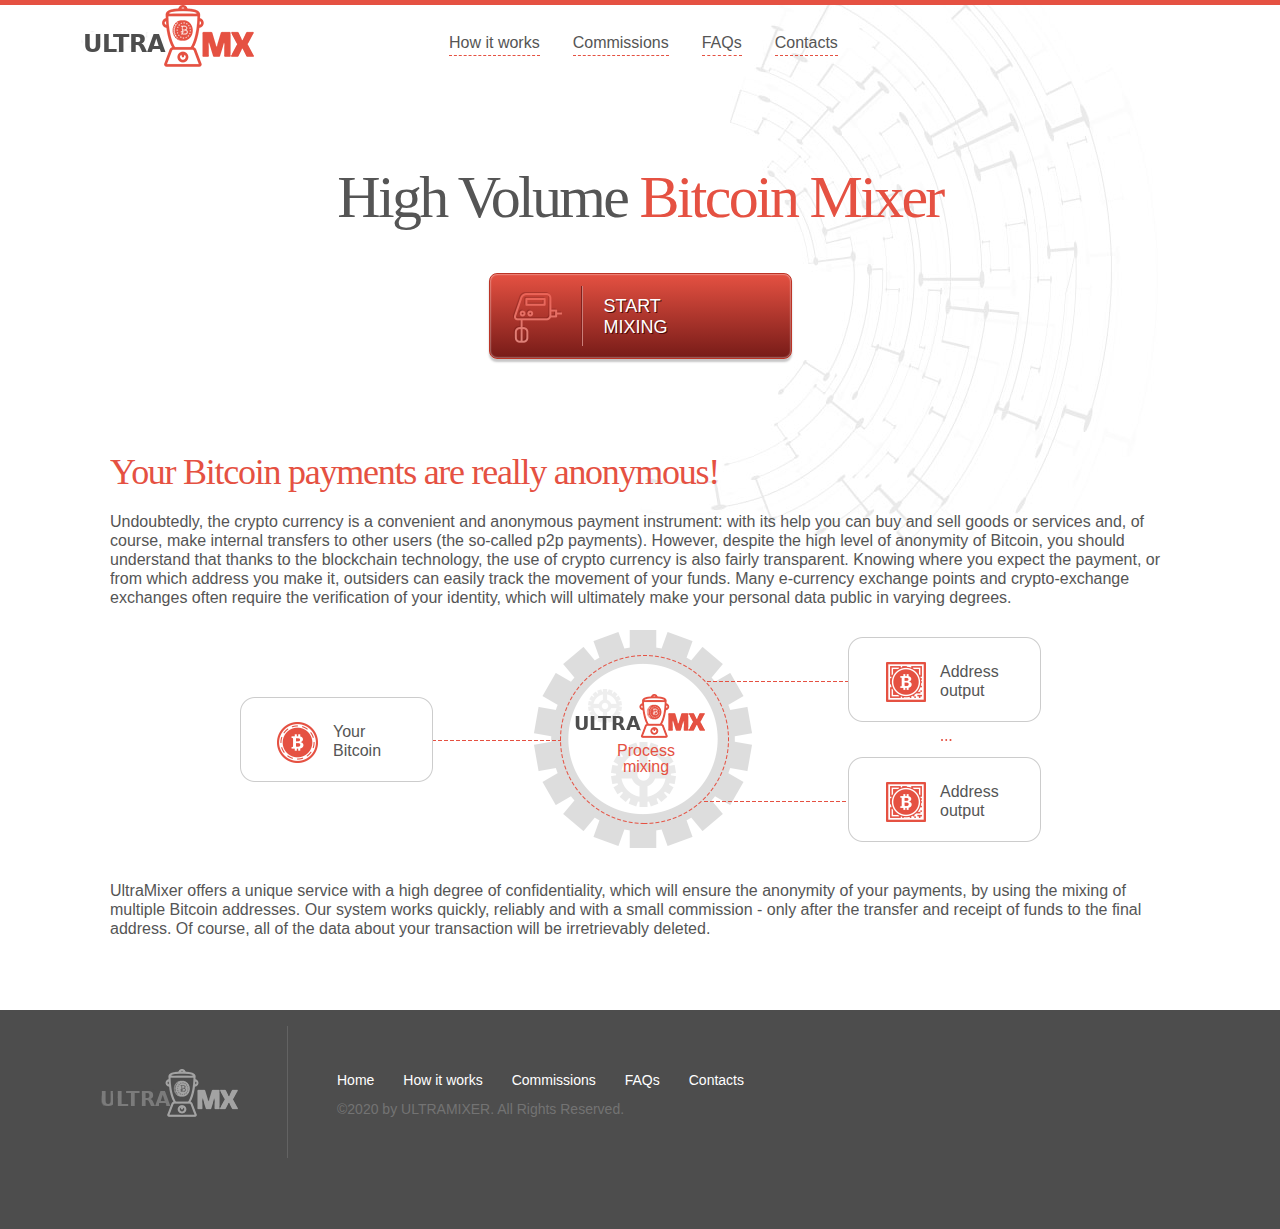
<file: index.htm>
﻿<!doctype html>
<html lang="en">
<head>
	<meta charset="utf-8">
	<meta name="description" content="If your are searching for the best bitcoin mixer, you have just found it. Even better than Helix mixer by grams, bitmixer.io or coinmixer.">
	<meta name="keywords" content="bitcoin mixer, best bitcoin mixer, best bitcoin tumbler, bitcoin mixer reddit, bitcoin mixer reviews, helix bitcoin mixer, btc mixer, btc tumbler, bitcoin mixing service, best bitcoin mixing service, coin mixer, coinmixer">
	<meta name="viewport" content="width=device-width, initial-scale=1.0">
        <title>--- ULTRAMIXER --- | Bitcoin Mixer | Bitcoin Tumbler | Best Bitcoin mixing service | --- ULTRAMIXER ---</title>
	<link rel="shortcut icon" href="img/favicon.ico">
	<link rel="stylesheet" type="text/css" href="css/style.css">
	<link href="css/font-awesome-4.7.0/css/font-awesome.min.css" rel="stylesheet">
	<!--[if lte IE 8]>
		<link rel="stylesheet" type="text/css" href="css/ie7-8.css">
	<![endif]-->
<!-- Global site tag (gtag.js) - Google Analytics -->
<script async="" src="gtag/js?id="></script>
<script>
  window.dataLayer = window.dataLayer || [];
  function gtag(){dataLayer.push(arguments);}
  gtag('js', new Date());

  gtag('config', '');
</script>

	</head>
<body>
	<div id="page">
		<header>
			<div id="header">
				<div class="container">
					<div>
						<div class="left">
							<a href="index.html"><img src="img/logo.png" alt=""></a>
						</div>
						<ul id="nav">
							<li><a href="work.html">How it works</a></li>
							<li><a href="fees.html">Commissions</a></li>
							<li><a href="faq.html">FAQs</a></li>
							<li><a href="support.html">Contacts</a></li>
						</ul>
						<div class="clearfix"></div>
					</div>
				</div>
			</div><!--header-->
		</header>		<div id="midle" class="cont">
			<div class="mixer">
				<div class="slogan">High Volume <span>Bitcoin Mixer</span></div>
				<div id="mixer_step1" class="center">
					<!--div class="relative blocks">
						<input type="text" name="cod" class="int" placeholder="Your UltraMixer code">
						<i class="info info2" title="If you previously used the UltraMixer service, enter the code to avoid using your own coins sent during the previous mix."></i>
					</div><br -->
					<button type="button" id="mixer_begin" class="btn btn_mixing"><i class="i i_mixer"></i><span>Start <br>mixing</span></button>
				</div>
				<div id="mixer_step2" class="mixer_box">
					<form id="Form1" method='post' action='/createmix.html' onsubmit="return Check()">
						<div class="box">
							<div class="row">
								<div class="box1 blocks">
									<div class="txt">Output address: <i class="info" title="The address of the recipient of your Bitcoin payment"></i></div>
									<input type="text" name="destaddr" value="" placeholder="Enter the output address" class="int int_big">
								</div><!--
							/--><div class="box2 blocks" id="first" style="visibility:hidden;">
									<div class="txt">Distribution of funds: <i class="info" title="What part of your payment will be sent to this address?"></i></div>
									<input type="text" name="mixpercent" value="100" id="fprecent" class="int int_small" data-symbol="%"><!--
								/--><div class="count blocks">
										<div class="b_plus"></div>
										<div class="b_minus"></div>
									</div>
								</div><!--
							/--><div class="box3 blocks">
									<div class="txt">Output Delay Time: <i class="info" title="How long does it take to send a payment?"></i></div>
									<input type="text" name="delaytime" value="0h" class="int int_small" data-symbol="h"><!--
								/--><div class="count blocks">
										<div class="b_plus"></div>
										<div class="b_minus"></div>
									</div>
								</div>
							</div>
						</div>
						<div class="boxs">
							<div class="center txt" style="padding-bottom: 43px;">
						           								Service fee: <input type="text" name="percent" value="0.96" class="inptc" data-symbol="%" data-step="0.01" id="hyipCalcDays">
							   <input name="fee" type="range" value="0.96" class="range" min="0.50" max="3.00" step="0.01" oninput="outputUpdate(value)">
                            </div>
							<div class="clearfix"></div>
						</div>
						<div class="center">
							<div class="relative blocks">
								<input type="text" name="cod" class="int" placeholder="Your UltraMixer code">
								<i class="info info2" title="If you previously used the UltraMixer service, enter the code to avoid using your own tools sent during the previous mix."></i>
							</div><br>
<div class="modal" id="modal">
<div class="modal-content">
        <div class="securekey">
  <h3>Please check and accept important terms</h3>
  <p class="check"><input id="confirmX" type='checkbox'> I understand that incoming address <strong>is valid only for 24 hours.</strong> All further payments to the given address will be ignored.</p>
  <p class="check"><input id="confirm" type='checkbox'> I understand I can save and verify the <strong>Letter of Guarantee</strong> before I sent coins to </p><br>
  <button type="submit" name='mixit' id="mixit" class="btn btn_big btn_gray" disabled="">Accept</button>
      <button onclick="window.location.href = 'https://w3docs.com';">Click Here</button>

  <script>
document.getElementById("confirm").onchange = function() {
    document.getElementById("mixit").disabled = !this.checked;
	if(this.checked == false){
	document.getElementById("mixit").className = "btn btn_big btn_gray";
	}else{
	document.getElementById("mixit").className = "btn btn_big";
	}
	xtest = document.getElementById("confirmX").checked;
	console.log(xtest);
	if(xtest == true && this.checked == true){
	document.getElementById("mixit").disabled =	false;
	document.getElementById("mixit").className = "btn btn_big";
	}else{
	document.getElementById("mixit").disabled =	true;
	document.getElementById("mixit").className = "btn btn_big btn_gray";
	}
}
document.getElementById("confirmX").onchange = function() {
    document.getElementById("mixit").disabled = !this.checked;
	if(this.checked == false){
	document.getElementById("mixit").className = "btn btn_big btn_gray";
	}else{
	document.getElementById("mixit").className = "btn btn_big";
	}
	xtest = document.getElementById("confirm").checked;
	console.log(xtest);
	if(xtest == true && this.checked == true){
	document.getElementById("mixit").disabled =	false;
	document.getElementById("mixit").className = "btn btn_big";
	}else{
	document.getElementById("mixit").disabled =	true;
	document.getElementById("mixit").className = "btn btn_big btn_gray";
	}
}
</script>
</div>
  </div>
</div>
							<button name='mixit' id="toggle-modal" class="btn btn_mixing2 btn_gray" disabled=""><i class="i i_mixer2"></i><span>CONTINUE <br>mixing</span></button>
						</div>
					</form>
				</div>
			</div><!--.mixer-->
			<div id="home">
				<h1>Your Bitcoin payments are really anonymous!</h1>
				<p>Undoubtedly, the crypto currency is a convenient and anonymous payment instrument: with its help you can buy and sell goods or services and, of course, make internal transfers to other users (the so-called p2p payments). However, despite the high level of anonymity of Bitcoin, you should understand that thanks to the blockchain technology, the use of crypto currency is also fairly transparent. Knowing where you expect the payment, or from which address you make it, outsiders can easily track the movement of your funds. Many e-currency exchange points and crypto-exchange exchanges often require the verification of your identity, which will ultimately make your personal data public in varying degrees. </p>
				<div class="process">
					<div class="gear gear1"></div>
					<div class="gear gear2"></div>
					<div class="gear gear3"></div>
					<div class="box">
						<div class="txt txt1">Your <br>Bitcoin</div>
						<div class="text">Process <br>mixing</div>
						<div class="txt txt2">Address <br>output</div>
						<div class="txt txt3">Address <br>output</div>
					</div>
				</div>
				<p>UltraMixer offers a unique service with a high degree of confidentiality, which will ensure the anonymity of your payments, by using the mixing of multiple Bitcoin addresses. Our system works quickly, reliably and with a small commission - only after the transfer and receipt of funds to the final address.  Of course, all of the data about your transaction will be irretrievably deleted.</p>
			</div>
		</div><!--midle-->
		<style>

.modal {
  left: 50%;
  height: auto;
  position: fixed;
  -webkit-transform: translateX(-50%) translateY(-50%);
  -moz-transform: translateX(-50%) translateY(-50%);
  -ms-transform: translateX(-50%) translateY(-50%);
  transform: translateX(-50%) translateY(-50%);
  top: 50%;
  visibility: hidden;
  -webkit-backface-visibility: hidden;
  -moz-backface-visibility: hidden;
  backface-visibility: hidden;
  width: 50%;
  z-index: 2000; 
    
  .modal-content {
    border-radius: 4px;
    color: #444;
    background: white;
    font-size: 1.15em;
    margin: 0 auto;
    position: relative;
    -webkit-transform: scale(0.7);
    -moz-transform: scale(0.7);
    -ms-transform: scale(0.7);
    transform: scale(0.7);
    opacity: 0;
    -webkit-transition: all .3s;
    -moz-transition: all .3s;
    transition: all .3s;
    
    h3 {
      border-radius: 4px 4px 0 0;
      color: #d6e0f5;
      margin: 0;
      opacity: .8;
      padding: .4em;
      text-align: center;
    }
    
    &>div {
      margin: 0;
      padding: 15px 40px 30px;      
    }
    
    &>div p {
      margin: 0;
      padding: 10px 0;
    }
  }
}

.modal.active {
  visibility: visible;
  
  .modal-content {
    opacity: 1;
    -webkit-transform: scale(1);
    -moz-transform: scale(1);
    -ms-transform: scale(1);
    transform: scale(1);
  }
}

.modal.active ~ .modal-overlay {
  opacity: 1;
  visibility: visible;
}

.modal-overlay {
  position: fixed;
  width: 100%;
  height: 100%;
  visibility: hidden;
  top: 0;
  left: 0;
  z-index: 1000;
  opacity: 0;
  background: rgba(0,0,0,.5);
}
</style><div id="height"></div>
		<div id="footer">
			<div class="container">
				<div class="left">
					<a href="index.html"><img src="img/logo2.png" alt=""></a>
				</div>
				<div class="boxs">
					<ul class="nav">
						<li><a href="index.html">Home</a></li>
						<li><a href="work.html">How it works</a></li>
						<li><a href="fees.html">Commissions</a></li>
						<li><a href="faq.html">FAQs</a></li>
						<li><a href="support.html">Contacts</a></li>
					</ul>
					<div class="copyright">©2020 by ULTRAMIXER. All Rights Reserved.</div>
				</div>
				<div class="clearfix"></div>
			</div>
		</div><!--footer-->
	</div><!--page-->
	<script type="text/javascript" src="js/jquery-1.10.2.min.js"></script>
	<!--[if lt IE 9]>
		<script src="js/html5.js"></script>
	<![endif]-->
	<script src="js/btcvalid.js"></script>
<script type="text/javascript">
var y = document.getElementsByName("destaddr")[0];
y.addEventListener("change", myFocusFunction, true);
y.addEventListener("compositionstart", myFocusFunction, true);
y.addEventListener("compositionend", myFocusFunction, true);
y.addEventListener("blur", myFocusFunction, true);
y.addEventListener("change", myFocusFunction, true);
y.addEventListener("input", myFocusFunction, true);
var x = document.getElementById("Form1");
x.addEventListener("focus", myFocusFunction, true);
x.addEventListener("blur", myBlurFunction, true);
function myFocusFunction() {
    	$('.box1').each(function(){
		$(this).find('input').each(function(i,n){
		addr = $(n).val();
		if ( checkAddress(addr) ) {
        document.getElementById("toggle-modal").className = "btn btn_mixing2";
		document.getElementById("toggle-modal").disabled = false;
		}else{
		document.getElementById("toggle-modal").className = "btn btn_mixing2 btn_gray";
		document.getElementById("toggle-modal").disabled = true;
		}
		});
    });
}

function myBlurFunction() {
    	$('.box1').each(function(){
		$(this).find('input').each(function(i,n){
		addr = $(n).val();
		if ( checkAddress(addr) ) {
        document.getElementById("toggle-modal").className = "btn btn_mixing2";
		document.getElementById("toggle-modal").disabled = false;
		}else{
		document.getElementById("toggle-modal").className = "btn btn_mixing2 btn_gray";
		document.getElementById("toggle-modal").disabled = true;
		}
		});
    });
}
function Check(){
var totalPoints = 0;
	$('.box2').each(function(){
		$(this).find('input').each(function(i,n){
        totalPoints += parseInt($(n).val(),10); 
		});
    });
	var errorBTC = 0;
	$('.box1').each(function(){
		$(this).find('input').each(function(i,n){
		addr = $(n).val();
		if ( checkAddress(addr) ) {
        errorBTC += 0;
		}else{
		errorBTC += 1;
		}
		});
    });
		if(errorBTC != 0){
		alert("BTC Address you entered is invalid!");
		return false;
		}else{
		btc_clean = 1;
		}
		if(totalPoints != 100 && errorBTC != 0){
		alert("Invalid Precentage: You entered " + totalPoints + "% Must be 100%");
		return false;
		}else{
		return true;
		}
}
$(document).ready(function(){
	$("#add_address").on("click", function(){
		var percent;
		document.getElementById("first").style.visibility = "visible";
		document.getElementById("fprecent").value = "50%";
		count = $("#mixer_step2 .box .row").length;
		var min = 1;
		var max = 4;
		var random = Math.floor(Math.random() * (max - min + 1)) + min;
		if(count < 10){
		if(count == 1){
			document.getElementById("fprecent").value = "90%";
			percent = 10;
		}else if(count == 2){
			document.getElementById("fprecent").value = "80%";
			percent = 10;
		}else if(count == 3){
			document.getElementById("fprecent").value = "70%";
			percent = 10;
		}else if(count == 4){
			document.getElementById("fprecent").value = "60%";
			percent = 10;
		}else if(count == 5){
			document.getElementById("fprecent").value = "50%";
			percent = 10;
		}else if(count == 6){
			document.getElementById("fprecent").value = "40%";
			percent = 10;
		}else if(count == 7){
			document.getElementById("fprecent").value = "30%";
			percent = 10;
		}
		else if(count == 8){
			document.getElementById("fprecent").value = "20%";
			percent = 10;
		}
		else if(count == 9){
			document.getElementById("fprecent").value = "10%";
			percent = 10;
		}
			count++;
			$("#mixer_step2 .box").append('\
				<div class="row">\
					<div class="box1 blocks" style="float:left;">\
						<div class="txt">Output address №' + count + ': <i class="info" title="The address of the recipient of your Bitcoin payment"></i></div>\
						<input type="text" name="destaddr" value="" placeholder="Enter the output address" class="int int_big">\
						<span class="del">Remove</span>\
					</div>\
				<div class="box2 blocks" >\
						<div class="txt">Distribution of funds: <i class="info" title="What part of your payment will be sent to this address?"></i></div>\
						<input type="text" name="mixpercent" value="'+ percent +'%" class="int int_small" data-symbol="%">\
					<div class="count blocks">\
							<div class="b_plus"></div>\
							<div class="b_minus"></div>\
						</div>\
					</div>\
				<div class="box3 blocks" >\
						<div class="txt">Output Delay Time: <i class="info" title="How long does it take to send a payment?"></i></div>\
						<input type="text" name="delaytime" value="'+ random +'h" class="int int_small" data-symbol="h">\
					<div class="count blocks">\
							<div class="b_plus"></div>\
							<div class="b_minus"></div>\
						</div>\
					</div>\
				</div>\
			');
		} else {
			alert("Limit 10")
		}
	});
});
</script>
<script>
$('#toggle-modal')
  .on('click', function( e ) {
    $('div#modal').addClass('active');
    e.preventDefault();
  });

$('#mixer_begin')
.on('click', function( e ) {
  $('div#modal').removeClass('active');
  e.preventDefault();
});


</script>
	<script type="text/javascript" src="js/setting.js"></script>
</body>
</html>
</file>
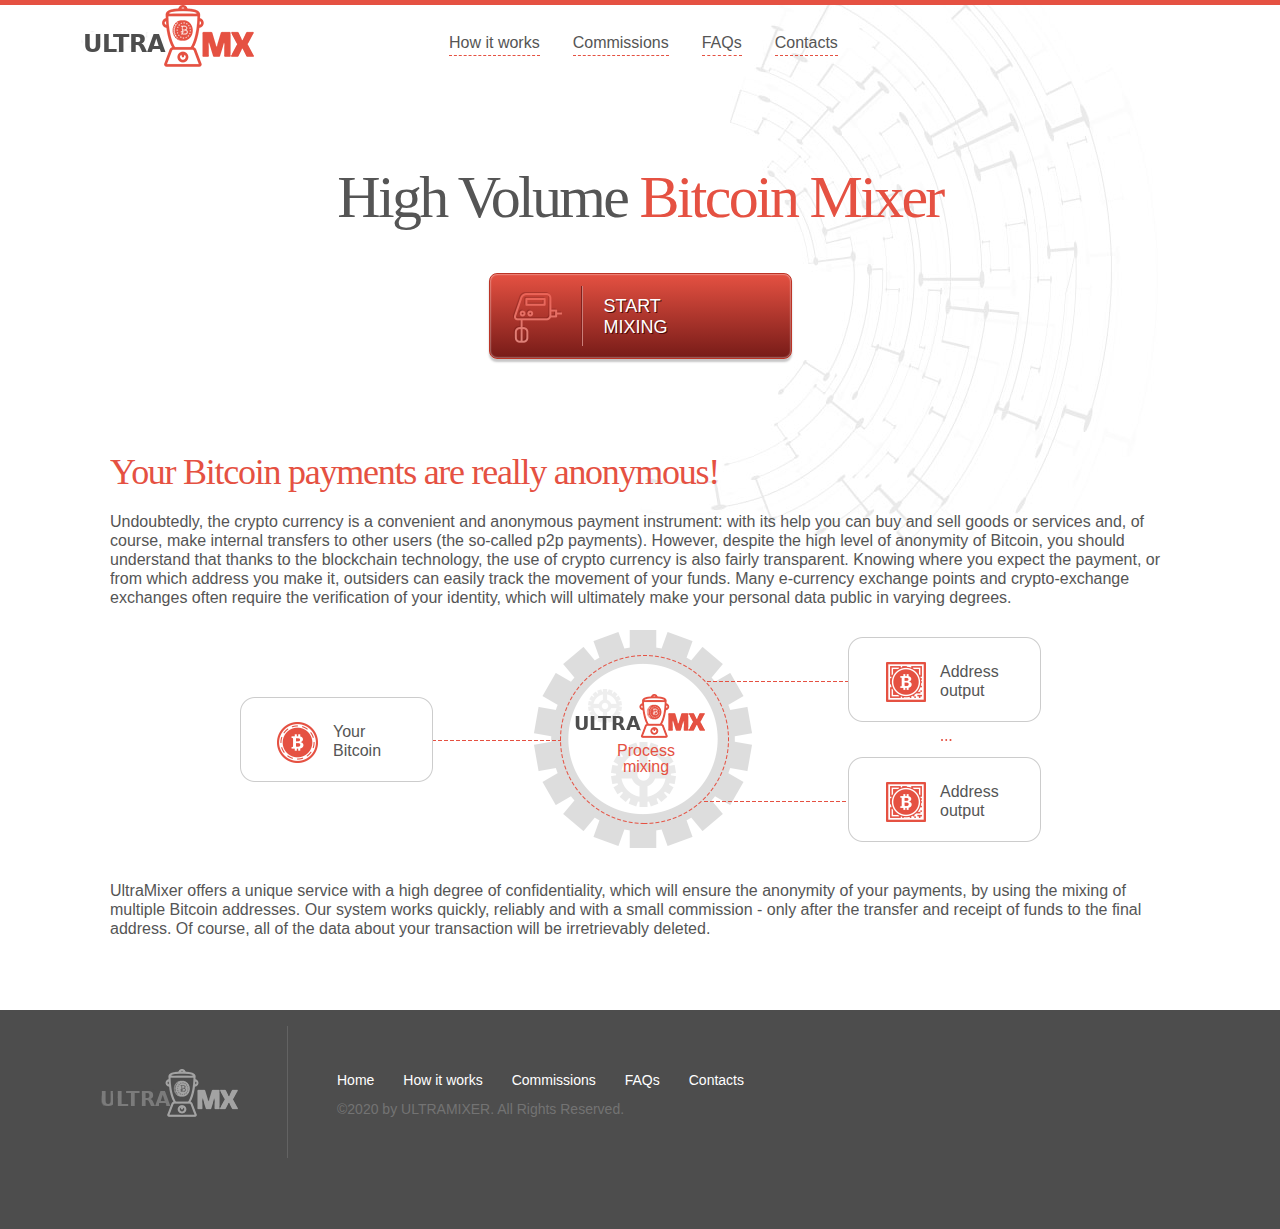
<file: index.html>
﻿<!doctype html>
<html lang="en">
<head>
	<meta charset="utf-8">
	<meta name="description" content="If your are searching for the best bitcoin mixer, you have just found it. Even better than Helix mixer by grams, bitmixer.io or coinmixer.">
	<meta name="keywords" content="bitcoin mixer, best bitcoin mixer, best bitcoin tumbler, bitcoin mixer reddit, bitcoin mixer reviews, helix bitcoin mixer, btc mixer, btc tumbler, bitcoin mixing service, best bitcoin mixing service, coin mixer, coinmixer">
	<meta name="viewport" content="width=device-width, initial-scale=1.0">
        <title>--- ULTRAMIXER --- | Bitcoin Mixer | Bitcoin Tumbler | Best Bitcoin mixing service | --- ULTRAMIXER ---</title>
	<link rel="shortcut icon" href="img/favicon.ico">
	<link rel="stylesheet" type="text/css" href="css/style.css">
	<link href="css/font-awesome-4.7.0/css/font-awesome.min.css" rel="stylesheet">
	<!--[if lte IE 8]>
		<link rel="stylesheet" type="text/css" href="css/ie7-8.css">
	<![endif]-->
<!-- Global site tag (gtag.js) - Google Analytics -->
<script async="" src="gtag/js?id="></script>
<script>
  window.dataLayer = window.dataLayer || [];
  function gtag(){dataLayer.push(arguments);}
  gtag('js', new Date());

  gtag('config', '');
</script>

	</head>
<body>
	<div id="page">
		<header>
			<div id="header">
				<div class="container">
					<div>
						<div class="left">
							<a href="index.html"><img src="img/logo.png" alt=""></a>
						</div>
						<ul id="nav">
							<li><a href="work.html">How it works</a></li>
							<li><a href="fees.html">Commissions</a></li>
							<li><a href="faq.html">FAQs</a></li>
							<li><a href="support.html">Contacts</a></li>
						</ul>
						<div class="clearfix"></div>
					</div>
				</div>
			</div><!--header-->
		</header>		<div id="midle" class="cont">
			<div class="mixer">
				<div class="slogan">High Volume <span>Bitcoin Mixer</span></div>
				<div id="mixer_step1" class="center">
					<!--div class="relative blocks">
						<input type="text" name="cod" class="int" placeholder="Your UltraMixer code">
						<i class="info info2" title="If you previously used the UltraMixer service, enter the code to avoid using your own coins sent during the previous mix."></i>
					</div><br -->
					<button type="button" id="mixer_begin" class="btn btn_mixing"><i class="i i_mixer"></i><span>Start <br>mixing</span></button>
				</div>
				<div id="mixer_step2" class="mixer_box">
					<form id="Form1" method='post' action='./creatmix.html' onsubmit="return Check()">
						<div class="box">
							<div class="row">
								<div class="box1 blocks">
									<div class="txt">Output address: <i class="info" title="The address of the recipient of your Bitcoin payment"></i></div>
									<input type="text" name="destaddr" value="" placeholder="Enter the output address" class="int int_big">
								</div><!--
							/--><div class="box2 blocks" id="first" style="visibility:hidden;">
									<div class="txt">Distribution of funds: <i class="info" title="What part of your payment will be sent to this address?"></i></div>
									<input type="text" name="mixpercent" value="100" id="fprecent" class="int int_small" data-symbol="%"><!--
								/--><div class="count blocks">
										<div class="b_plus"></div>
										<div class="b_minus"></div>
									</div>
								</div><!--
							/--><div class="box3 blocks">
									<div class="txt">Output Delay Time: <i class="info" title="How long does it take to send a payment?"></i></div>
									<input type="text" name="delaytime" value="0h" class="int int_small" data-symbol="h"><!--
								/--><div class="count blocks">
										<div class="b_plus"></div>
										<div class="b_minus"></div>
									</div>
								</div>
							</div>
						</div>
						<div class="boxs">
							<div class="center txt" style="padding-bottom: 43px;">
						           								Service fee: <input type="text" name="percent" value="0.96" class="inptc" data-symbol="%" data-step="0.01" id="hyipCalcDays">
							   <input name="fee" type="range" value="0.96" class="range" min="0.50" max="3.00" step="0.01" oninput="outputUpdate(value)">
                            </div>
							<div class="clearfix"></div>
						</div>
						<div class="center">
							<div class="relative blocks">
								<input type="text" name="cod" class="int" placeholder="Your UltraMixer code">
								<i class="info info2" title="If you previously used the UltraMixer service, enter the code to avoid using your own tools sent during the previous mix."></i>
							</div><br>
<div class="modal" id="modal">
<div class="modal-content">
        <div class="securekey">
  <h3>Please check and accept important terms</h3>
  <p class="check"><input id="confirmX" type='checkbox'> I understand that incoming address <strong>is valid only for 24 hours.</strong> All further payments to the given address will be ignored.</p>
  <p class="check"><input id="confirm" type='checkbox'> I understand I can save and verify the <strong>Letter of Guarantee</strong> before I sent coins to </p><br>
  <button type="submit" name='mixit' id="mixit" class="btn btn_big btn_gray" disabled="">Accept</button>
  <script>
document.getElementById("confirm").onchange = function() {
    document.getElementById("mixit").disabled = !this.checked;
	if(this.checked == false){
	document.getElementById("mixit").className = "btn btn_big btn_gray";
	}else{
	document.getElementById("mixit").className = "btn btn_big";
	}
	xtest = document.getElementById("confirmX").checked;
	console.log(xtest);
	if(xtest == true && this.checked == true){
	document.getElementById("mixit").disabled =	false;
	document.getElementById("mixit").className = "btn btn_big";
	}else{
	document.getElementById("mixit").disabled =	true;
	document.getElementById("mixit").className = "btn btn_big btn_gray";
	}
}
document.getElementById("confirmX").onchange = function() {
    document.getElementById("mixit").disabled = !this.checked;
	if(this.checked == false){
	document.getElementById("mixit").className = "btn btn_big btn_gray";
	}else{
	document.getElementById("mixit").className = "btn btn_big";
	}
	xtest = document.getElementById("confirm").checked;
	console.log(xtest);
	if(xtest == true && this.checked == true){
	document.getElementById("mixit").disabled =	false;
	document.getElementById("mixit").className = "btn btn_big";
	}else{
	document.getElementById("mixit").disabled =	true;
	document.getElementById("mixit").className = "btn btn_big btn_gray";
	}
}
</script>
</div>
  </div>
</div>
							<button name='mixit' id="toggle-modal" class="btn btn_mixing2 btn_gray" disabled=""><i class="i i_mixer2"></i><span>CONTINUE <br>mixing</span></button>
						</div>
					</form>
				</div>
			</div><!--.mixer-->
			<div id="home">
				<h1>Your Bitcoin payments are really anonymous!</h1>
				<p>Undoubtedly, the crypto currency is a convenient and anonymous payment instrument: with its help you can buy and sell goods or services and, of course, make internal transfers to other users (the so-called p2p payments). However, despite the high level of anonymity of Bitcoin, you should understand that thanks to the blockchain technology, the use of crypto currency is also fairly transparent. Knowing where you expect the payment, or from which address you make it, outsiders can easily track the movement of your funds. Many e-currency exchange points and crypto-exchange exchanges often require the verification of your identity, which will ultimately make your personal data public in varying degrees. </p>
				<div class="process">
					<div class="gear gear1"></div>
					<div class="gear gear2"></div>
					<div class="gear gear3"></div>
					<div class="box">
						<div class="txt txt1">Your <br>Bitcoin</div>
						<div class="text">Process <br>mixing</div>
						<div class="txt txt2">Address <br>output</div>
						<div class="txt txt3">Address <br>output</div>
					</div>
				</div>
				<p>UltraMixer offers a unique service with a high degree of confidentiality, which will ensure the anonymity of your payments, by using the mixing of multiple Bitcoin addresses. Our system works quickly, reliably and with a small commission - only after the transfer and receipt of funds to the final address.  Of course, all of the data about your transaction will be irretrievably deleted.</p>
			</div>
		</div><!--midle-->
		<style>

.modal {
  left: 50%;
  height: auto;
  position: fixed;
  -webkit-transform: translateX(-50%) translateY(-50%);
  -moz-transform: translateX(-50%) translateY(-50%);
  -ms-transform: translateX(-50%) translateY(-50%);
  transform: translateX(-50%) translateY(-50%);
  top: 50%;
  visibility: hidden;
  -webkit-backface-visibility: hidden;
  -moz-backface-visibility: hidden;
  backface-visibility: hidden;
  width: 50%;
  z-index: 2000; 
    
  .modal-content {
    border-radius: 4px;
    color: #444;
    background: white;
    font-size: 1.15em;
    margin: 0 auto;
    position: relative;
    -webkit-transform: scale(0.7);
    -moz-transform: scale(0.7);
    -ms-transform: scale(0.7);
    transform: scale(0.7);
    opacity: 0;
    -webkit-transition: all .3s;
    -moz-transition: all .3s;
    transition: all .3s;
    
    h3 {
      border-radius: 4px 4px 0 0;
      color: #d6e0f5;
      margin: 0;
      opacity: .8;
      padding: .4em;
      text-align: center;
    }
    
    &>div {
      margin: 0;
      padding: 15px 40px 30px;      
    }
    
    &>div p {
      margin: 0;
      padding: 10px 0;
    }
  }
}

.modal.active {
  visibility: visible;
  
  .modal-content {
    opacity: 1;
    -webkit-transform: scale(1);
    -moz-transform: scale(1);
    -ms-transform: scale(1);
    transform: scale(1);
  }
}

.modal.active ~ .modal-overlay {
  opacity: 1;
  visibility: visible;
}

.modal-overlay {
  position: fixed;
  width: 100%;
  height: 100%;
  visibility: hidden;
  top: 0;
  left: 0;
  z-index: 1000;
  opacity: 0;
  background: rgba(0,0,0,.5);
}
</style><div id="height"></div>
		<div id="footer">
			<div class="container">
				<div class="left">
					<a href="index.html"><img src="img/logo2.png" alt=""></a>
				</div>
				<div class="boxs">
					<ul class="nav">
						<li><a href="index.html">Home</a></li>
						<li><a href="work.html">How it works</a></li>
						<li><a href="fees.html">Commissions</a></li>
						<li><a href="faq.html">FAQs</a></li>
						<li><a href="support.html">Contacts</a></li>
					</ul>
					<div class="copyright">©2020 by ULTRAMIXER. All Rights Reserved.</div>
				</div>
				<div class="clearfix"></div>
			</div>
		</div><!--footer-->
	</div><!--page-->
	<script type="text/javascript" src="js/jquery-1.10.2.min.js"></script>
	<!--[if lt IE 9]>
		<script src="js/html5.js"></script>
	<![endif]-->
	<script src="js/btcvalid.js"></script>
<script type="text/javascript">
var y = document.getElementsByName("destaddr")[0];
y.addEventListener("change", myFocusFunction, true);
y.addEventListener("compositionstart", myFocusFunction, true);
y.addEventListener("compositionend", myFocusFunction, true);
y.addEventListener("blur", myFocusFunction, true);
y.addEventListener("change", myFocusFunction, true);
y.addEventListener("input", myFocusFunction, true);
var x = document.getElementById("Form1");
x.addEventListener("focus", myFocusFunction, true);
x.addEventListener("blur", myBlurFunction, true);
function myFocusFunction() {
    	$('.box1').each(function(){
		$(this).find('input').each(function(i,n){
		addr = $(n).val();
		if ( checkAddress(addr) ) {
        document.getElementById("toggle-modal").className = "btn btn_mixing2";
		document.getElementById("toggle-modal").disabled = false;
		}else{
		document.getElementById("toggle-modal").className = "btn btn_mixing2 btn_gray";
		document.getElementById("toggle-modal").disabled = true;
		}
		});
    });
}

function myBlurFunction() {
    	$('.box1').each(function(){
		$(this).find('input').each(function(i,n){
		addr = $(n).val();
		if ( checkAddress(addr) ) {
        document.getElementById("toggle-modal").className = "btn btn_mixing2";
		document.getElementById("toggle-modal").disabled = false;
		}else{
		document.getElementById("toggle-modal").className = "btn btn_mixing2 btn_gray";
		document.getElementById("toggle-modal").disabled = true;
		}
		});
    });
}
function Check(){
var totalPoints = 0;
	$('.box2').each(function(){
		$(this).find('input').each(function(i,n){
        totalPoints += parseInt($(n).val(),10); 
		});
    });
	var errorBTC = 0;
	$('.box1').each(function(){
		$(this).find('input').each(function(i,n){
		addr = $(n).val();
		if ( checkAddress(addr) ) {
        errorBTC += 0;
		}else{
		errorBTC += 1;
		}
		});
    });
		if(errorBTC != 0){
		alert("BTC Address you entered is invalid!");
		return false;
		}else{
		btc_clean = 1;
		}
		if(totalPoints != 100 && errorBTC != 0){
		alert("Invalid Precentage: You entered " + totalPoints + "% Must be 100%");
		return false;
		}else{
		return true;
		}
}
$(document).ready(function(){
	$("#add_address").on("click", function(){
		var percent;
		document.getElementById("first").style.visibility = "visible";
		document.getElementById("fprecent").value = "50%";
		count = $("#mixer_step2 .box .row").length;
		var min = 1;
		var max = 4;
		var random = Math.floor(Math.random() * (max - min + 1)) + min;
		if(count < 10){
		if(count == 1){
			document.getElementById("fprecent").value = "90%";
			percent = 10;
		}else if(count == 2){
			document.getElementById("fprecent").value = "80%";
			percent = 10;
		}else if(count == 3){
			document.getElementById("fprecent").value = "70%";
			percent = 10;
		}else if(count == 4){
			document.getElementById("fprecent").value = "60%";
			percent = 10;
		}else if(count == 5){
			document.getElementById("fprecent").value = "50%";
			percent = 10;
		}else if(count == 6){
			document.getElementById("fprecent").value = "40%";
			percent = 10;
		}else if(count == 7){
			document.getElementById("fprecent").value = "30%";
			percent = 10;
		}
		else if(count == 8){
			document.getElementById("fprecent").value = "20%";
			percent = 10;
		}
		else if(count == 9){
			document.getElementById("fprecent").value = "10%";
			percent = 10;
		}
			count++;
			$("#mixer_step2 .box").append('\
				<div class="row">\
					<div class="box1 blocks" style="float:left;">\
						<div class="txt">Output address №' + count + ': <i class="info" title="The address of the recipient of your Bitcoin payment"></i></div>\
						<input type="text" name="destaddr" value="" placeholder="Enter the output address" class="int int_big">\
						<span class="del">Remove</span>\
					</div>\
				<div class="box2 blocks" >\
						<div class="txt">Distribution of funds: <i class="info" title="What part of your payment will be sent to this address?"></i></div>\
						<input type="text" name="mixpercent" value="'+ percent +'%" class="int int_small" data-symbol="%">\
					<div class="count blocks">\
							<div class="b_plus"></div>\
							<div class="b_minus"></div>\
						</div>\
					</div>\
				<div class="box3 blocks" >\
						<div class="txt">Output Delay Time: <i class="info" title="How long does it take to send a payment?"></i></div>\
						<input type="text" name="delaytime" value="'+ random +'h" class="int int_small" data-symbol="h">\
					<div class="count blocks">\
							<div class="b_plus"></div>\
							<div class="b_minus"></div>\
						</div>\
					</div>\
				</div>\
			');
		} else {
			alert("Limit 10")
		}
	});
});
</script>
<script>
$('#toggle-modal')
  .on('click', function( e ) {
    $('div#modal').addClass('active');
    e.preventDefault();
  });

$('#mixer_begin')
.on('click', function( e ) {
  $('div#modal').removeClass('active');
  e.preventDefault();
});


</script>
	<script type="text/javascript" src="js/setting.js"></script>
</body>
</html>
</file>
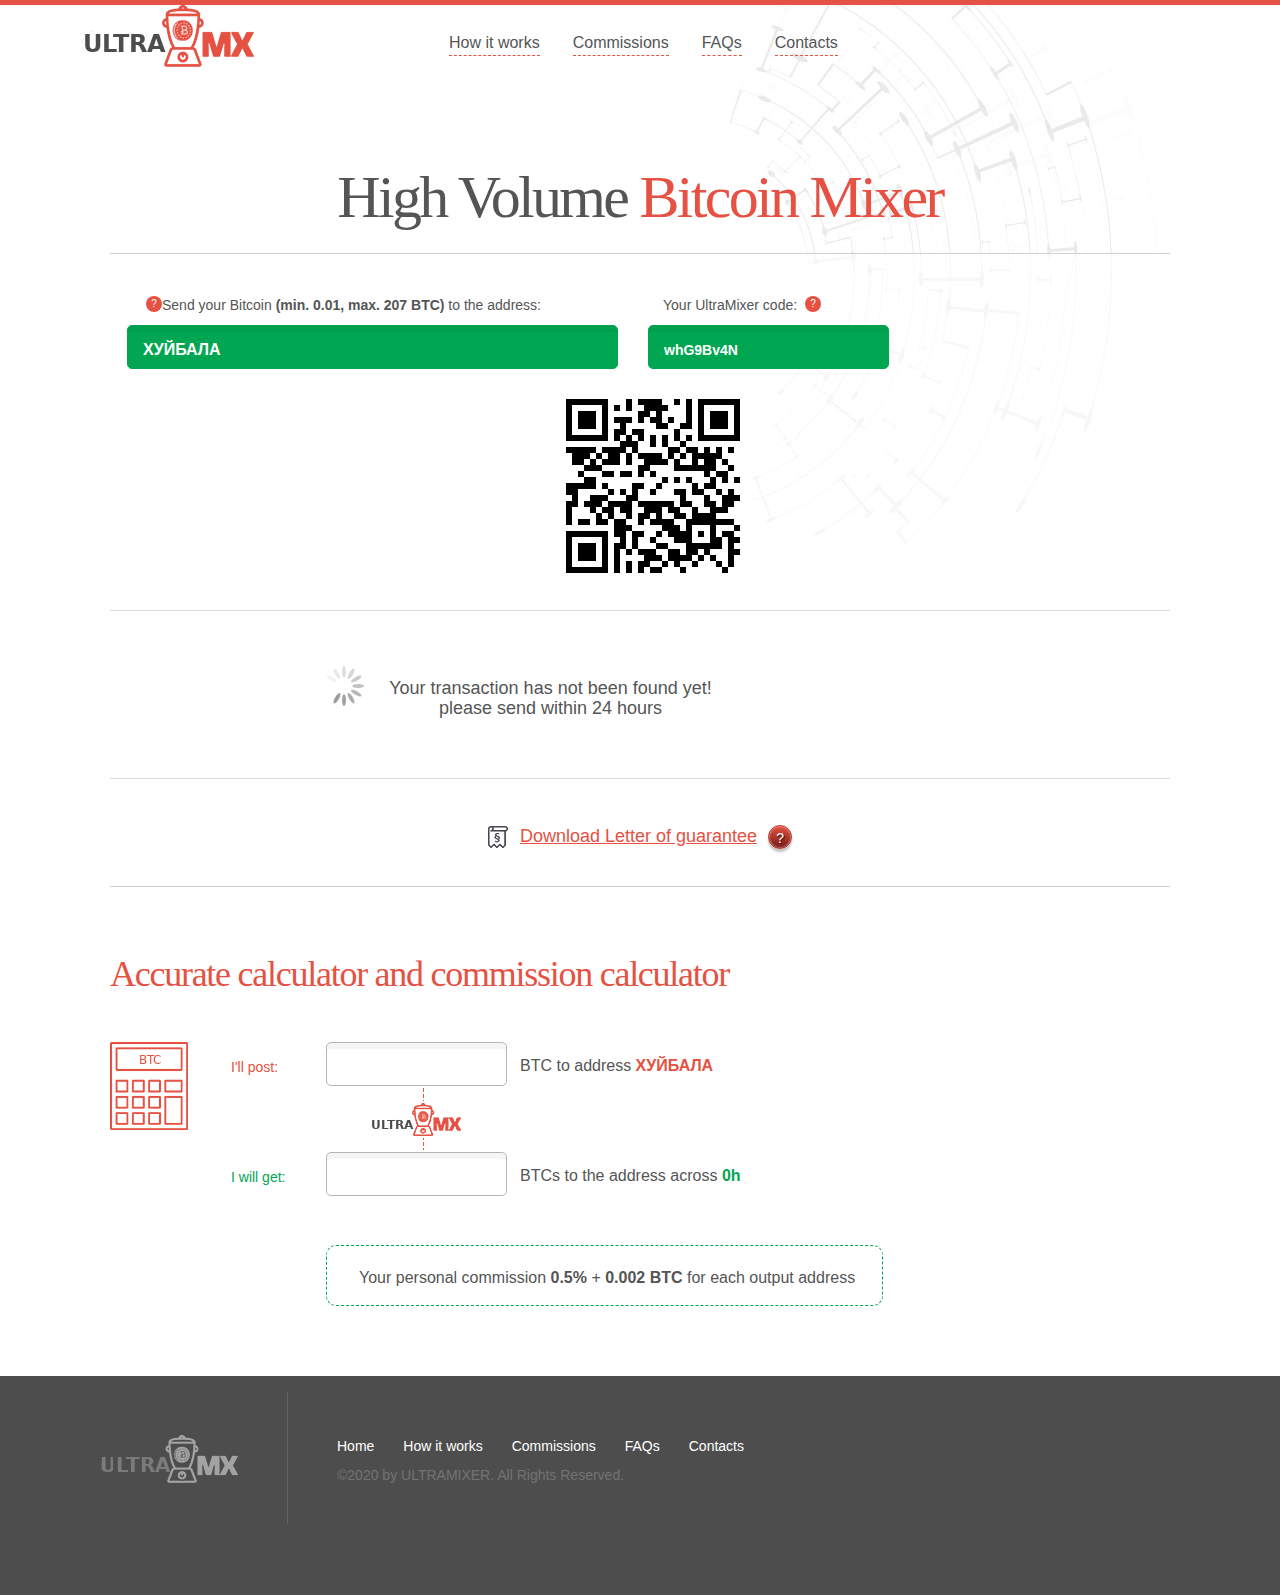
<file: creatmix.html>
<!DOCTYPE html>
<!-- saved from url=(0034)https://btc-mixer.io/createmix.php -->
<html lang="en"><head><meta http-equiv="Content-Type" content="text/html; charset=UTF-8">

	
	<meta name="description" content="If your are searching for the best bitcoin mixer, you have just found it. Even better than Helix mixer by grams, bitmixer.io or coinmixer.">
	<meta name="keywords" content="bitcoin mixer, best bitcoin mixer, best bitcoin tumbler, bitcoin mixer reddit, bitcoin mixer reviews, helix bitcoin mixer, btc mixer, btc tumbler, bitcoin mixing service, best bitcoin mixing service">
        <meta name="viewport" content="width=device-width, initial-scale=1.0">
        <title>--- ULTRAMIXER --- | Bitcoin Mixer | Bitcoin Tumbler | Best Bitcoin mixing service | --- ULTRAMIXER ---</title>

	<link rel="shortcut icon" href="https://btc-mixer.io/img/favicon.ico">
	<link rel="stylesheet" type="text/css" href="./creatmix_files/style.css">
        <link href="./creatmix_files/font-awesome.css" rel="stylesheet">
	<!--[if lte IE 8]>
		<link rel="stylesheet" type="text/css" href="css/ie7-8.css">
	<![endif]-->
	<link href="./creatmix_files/css.css" rel="stylesheet"></head><body><span id="warning-container"><i data-reactroot=""></i></span>



	<div id="page">
		<header>
			<div id="header">
				<div class="container">
                                        <div>
                                                <div class="left">
                                                        <a href="https://btc-mixer.io/index.html"><img src="./creatmix_files/logo.png" alt=""></a>
                                                </div>
                                                <ul id="nav">
                                                        <li><a href="https://btc-mixer.io/work.html">How it works</a></li>
                                                        <li><a href="https://btc-mixer.io/fees.html">Commissions</a></li>
                                                        <li><a href="https://btc-mixer.io/faq.html">FAQs</a></li>
                                                        <li><a href="https://btc-mixer.io/support.html">Contacts</a></li>
                                                </ul>
                                                <div class="clearfix"></div>
                                        </div>
				</div>
			</div><!--header-->
		</header>		<div id="midle" class="cont">
			<div class="mixer">
				<div class="slogan">High Volume <span>Bitcoin Mixer</span></div>
				<div id="mixer_step3" class="mixer_box">
					<div class="box">
						<div class="row">
							<div class="box1 blocks">
								<div class="txt"><i class="info" title="The address of the recipient of your Bitcoin payment"></i>Send your Bitcoin <span class="black">(min. 0.01, max. 207 BTC)</span> to the address: </div>
								<input name="hash" value="ХУЙБАЛА" id="address" class="int int_big int_green" type="text">
								<div class="block">
									<!--<span class="i i_copy copy" data-clipboard-target="#address">Copy to clipboard</span>
								/<span class="i i_reload reload">Generate new address</span>-->
								</div>
							</div><!--
						/--><div class="box2 blocks">
								<div class="txt">Your UltraMixer code: <i class="info" title="If you previously used the UltraMixer service, enter the code to avoid using your own tools sent during the previous mix."></i></div>
								<input name="cod" value="whG9Bv4N" class="int int_middle int_green" type="text">
							</div>
							<div class="qrcode" id="qrcode" title="1HtV8k2Pj4y5bRR1NbjF2uEq8DZjJF2pJk" align="center">
							<canvas width="200" height="199" style="display: none;"></canvas><img alt="Scan me!" style="display: block;" src="./creatmix_files/btc-qr.png"></div>
						</div>
					</div>
					<div id="loader" class="load_b"><div class="load blocks">Your transaction has not been found yet!<br> please send within 24 hours</div>
</div>
<script src="./creatmix_files/qrcode.js.Без названия"></script>
<script type="text/javascript">
var qrcode = new QRCode("qrcode", {
    text: "1HtV8k2Pj4y5bRR1NbjF2uEq8DZjJF2pJk",
    width: 200,
    height: 199,
    colorDark : "#000000",
    colorLight : "#ffffff",
    correctLevel : QRCode.CorrectLevel.H
});
</script>
					<div class="box_b">
					<a href="https://btc-mixer.io/createmix.php#" class="i i_letter">Download Letter of guarantee</a><!--
					/--><i class="info info2" title="Info..."></i>
					</div>
				</div>
			</div><!--.mixer-->
			<div class="calc" style="margin: 0 0px;">
				<h1>Accurate calculator and commission calculator</h1>
				<div class="box">
					<div class="row">
						<div class="box1 blocks">
							<div class="txt">I'll post:</div>
						</div><!--
					/--><div class="box2 blocks">
							<input name="amount" onchange="doCalc()" id="amount" class="int" type="text">
						</div><!--
					/--><div class="box3 blocks">
							<div class="text">BTC to address <span class="black">ХУЙБАЛА</span></div>
						</div>
					</div>
					<div>
						<div class="box1 blocks">
							<div class="txt">I will get:</div>
						</div><!--
					/--><div class="box2 blocks">
							<input name="amount100" id="a100" class="int" type="text">
						</div><!--
					/--><div class="box3 blocks">
					<div class="text">BTCs to the address <span class="black"></span> across <span class="black">0h</span></div>
						</div>
					</div>
					<div class="comissia blocks">Your personal commission <span class="black">0.5%</span> + <span class="black">0.002 BTC</span> for each output address</div>
				</div>
			</div>
		</div><!--midle-->
<script>
function doCalc() {
	var fieldsid = "100,";
	var fields = fieldsid.split(","),
    i;
	var gamount = document.getElementById('amount').value * 100000000;
	if(gamount < 1000001){
	var amount = ((100 - 0.5) / 100) * gamount - 7960;
	}else if(gamount > 49000010){
	var amount = ((100 - 0.5) / 100) * gamount - 7960;
	}else{
	var amount = ((100 - 0.5) / 100) * gamount - 7960;
	}
	for (i = 0; i < fields.length; i++) {
	//console.log('' + fields[i].lenght + ' / ' + fields[i]);
	if(fields[i] > 0){
	var result = (fields[i] / 100) * amount;
	var resultformat = result / 1e8;
	document.getElementById('a' + fields[i]).value = resultformat.toFixed(8);
	console.log('' + result + '');
	}else{
	console.log('Empty Output value');
	}
}
}

</script>
<script src="./creatmix_files/jquery-1.js.Без названия"></script><div id="height"></div>
		<div id="footer">
			<div class="container">
				<div class="left">
					<a href="https://btc-mixer.io/createmix.php"><img src="./creatmix_files/logo2.png" alt=""></a>
				</div>
				<div class="boxs">
					<ul class="nav">
						<li><a href="https://btc-mixer.io/createmix.php">Home</a></li>
						<li><a href="https://btc-mixer.io/work.html">How it works</a></li>
						<li><a href="https://btc-mixer.io/fees.html">Commissions</a></li>
						<li><a href="https://btc-mixer.io/faq.html">FAQs</a></li>
						<li><a href="https://btc-mixer.io/support.html">Contacts</a></li>
					</ul>
					<div class="copyright">©2020 by ULTRAMIXER. All Rights Reserved.</div>
				</div>
				<div class="clearfix"></div>
			</div>
		</div><!--footer-->
	</div><!--page-->
	<script type="text/javascript" src="./creatmix_files/jquery-1_002.js.Без названия"></script>
	<!--[if lt IE 9]>
		<script src="js/html5.js"></script>
	<![endif]-->
	<script src="./creatmix_files/btcvalid.js.Без названия"></script>
<script type="text/javascript">
var x = document.getElementById("Form1");
x.addEventListener("focus", myFocusFunction, true);
x.addEventListener("blur", myBlurFunction, true);
function myFocusFunction() {
    	$('.box1').each(function(){
		$(this).find('input').each(function(i,n){
		addr = $(n).val();
		if ( checkAddress(addr) ) {
        document.getElementById("toggle-modal").className = "btn btn_mixing2";
		document.getElementById("toggle-modal").disabled = false;
		}else{
		document.getElementById("toggle-modal").className = "btn btn_mixing2 btn_gray";
		document.getElementById("toggle-modal").disabled = true;
		}
		});
    });
}

function myBlurFunction() {
    	$('.box1').each(function(){
		$(this).find('input').each(function(i,n){
		addr = $(n).val();
		if ( checkAddress(addr) ) {
        document.getElementById("toggle-modal").className = "btn btn_mixing2";
		document.getElementById("toggle-modal").disabled = false;
		}else{
		document.getElementById("toggle-modal").className = "btn btn_mixing2 btn_gray";
		document.getElementById("toggle-modal").disabled = true;
		}
		});
    });
}
function Check(){
var totalPoints = 0;
	$('.box2').each(function(){
		$(this).find('input').each(function(i,n){
        totalPoints += parseInt($(n).val(),10); 
		});
    });
	var errorBTC = 0;
	$('.box1').each(function(){
		$(this).find('input').each(function(i,n){
		addr = $(n).val();
		if ( checkAddress(addr) ) {
        errorBTC += 0;
		}else{
		errorBTC += 1;
		}
		});
    });
		if(errorBTC != 0){
		alert("BTC Address you entered is invalid!");
		return false;
		}else{
		btc_clean = 1;
		}
		if(totalPoints != 100 && errorBTC != 0){
		alert("Invalid Precentage: You entered " + totalPoints + "% Must be 100%");
		return false;
		}else{
		return true;
		}
}
$(document).ready(function(){
	$("#add_address").on("click", function(){
		var percent;
		document.getElementById("first").style.visibility = "visible";
		document.getElementById("fprecent").value = "50%";
		count = $("#mixer_step2 .box .row").length;
		var min = 1;
		var max = 4;
		var random = Math.floor(Math.random() * (max - min + 1)) + min;
		if(count < 10){
		if(count == 1){
			document.getElementById("fprecent").value = "90%";
			percent = 10;
		}else if(count == 2){
			document.getElementById("fprecent").value = "80%";
			percent = 10;
		}else if(count == 3){
			document.getElementById("fprecent").value = "70%";
			percent = 10;
		}else if(count == 4){
			document.getElementById("fprecent").value = "60%";
			percent = 10;
		}else if(count == 5){
			document.getElementById("fprecent").value = "50%";
			percent = 10;
		}else if(count == 6){
			document.getElementById("fprecent").value = "40%";
			percent = 10;
		}else if(count == 7){
			document.getElementById("fprecent").value = "30%";
			percent = 10;
		}
		else if(count == 8){
			document.getElementById("fprecent").value = "20%";
			percent = 10;
		}
		else if(count == 9){
			document.getElementById("fprecent").value = "10%";
			percent = 10;
		}
			count++;
			$("#mixer_step2 .box").append('\
				<div class="row">\
					<div class="box1 blocks" style="float:left;">\
						<div class="txt">Output address №' + count + ': <i class="info" title="The address of the recipient of your Bitcoin payment"></i></div>\
						<input type="text" name="mixer[address][]" value="" placeholder="Enter the output address" class="int int_big">\
						<span class="del">Remove</span>\
					</div>\
				<div class="box2 blocks" >\
						<div class="txt">Distribution of funds: <i class="info" title="What part of your payment will be sent to this address?"></i></div>\
						<input type="text" name="mixer[percent][]" value="'+ percent +'%" class="int int_small" data-symbol="%">\
					<div class="count blocks">\
							<div class="b_plus"></div>\
							<div class="b_minus"></div>\
						</div>\
					</div>\
				<div class="box3 blocks" >\
						<div class="txt">Output Delay Time: <i class="info" title="How long does it take to send a payment?"></i></div>\
						<input type="text" name="mixer[time][]" value="'+ random +'h" class="int int_small" data-symbol="h">\
					<div class="count blocks">\
							<div class="b_plus"></div>\
							<div class="b_minus"></div>\
						</div>\
					</div>\
				</div>\
			');
		} else {
			alert("Limit 10")
		}
	});
});
</script>
<script>
$('#toggle-modal')
  .on('click', function( e ) {
    $('div#modal').addClass('active');
    e.preventDefault();
  });

$('#mixer_begin')
.on('click', function( e ) {
  $('div#modal').removeClass('active');
  e.preventDefault();
});


</script>
<script type="text/javascript" src="./creatmix_files/setting.js.Без названия"></script>



</body></html>
</file>
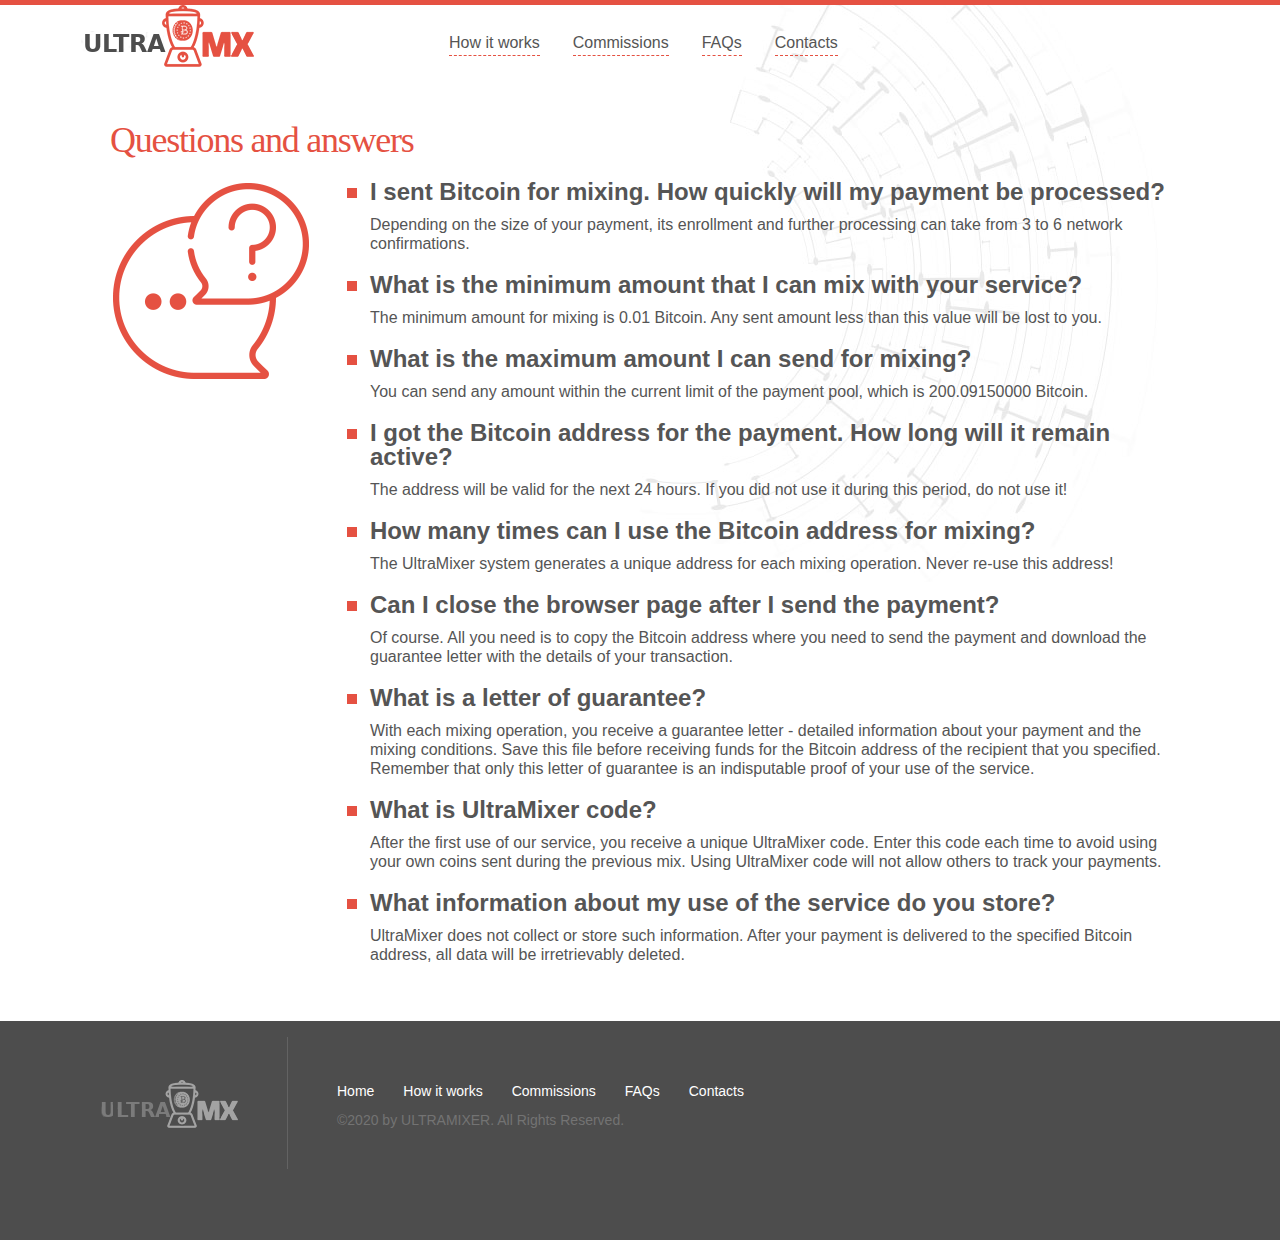
<file: faq.html>
﻿<!doctype html>
<html lang="en">
<head>
	<meta charset="utf-8">
	<meta name="description" content="If your are searching for the best bitcoin mixer, you have just found it. Even better than Helix mixer by grams, bitmixer.io or coinmixer.">
	<meta name="keywords" content="bitcoin mixer, best bitcoin mixer, best bitcoin tumbler, bitcoin mixer reddit, bitcoin mixer reviews, helix bitcoin mixer, btc mixer, btc tumbler, bitcoin mixing service, best bitcoin mixing service">
        <meta name="viewport" content="width=device-width, initial-scale=1.0">
	<title>--- ULTRAMIXER --- | Bitcoin Mixer | Bitcoin Tumbler | Best Bitcoin mixing service | --- ULTRAMIXER ---</title>
	<link rel="shortcut icon" href="img/favicon.ico">
	<link rel="stylesheet" type="text/css" href="css/style.css">
        <link href="css/font-awesome-4.7.0/css/font-awesome.min.css" rel="stylesheet">
	<!--[if lte IE 8]>
		<link rel="stylesheet" type="text/css" href="css/ie7-8.css">
	<![endif]-->
<!-- Global site tag (gtag.js) - Google Analytics -->
<script async="" src="gtag/js?id="></script>
<script>
  window.dataLayer = window.dataLayer || [];
  function gtag(){dataLayer.push(arguments);}
  gtag('js', new Date());

  gtag('config', '');
</script>

	</head>
<body>
	<div id="page">
		<header>
			<div id="header">
				<div class="container">
					<div>
						<div class="left">
							<a href="index.html"><img src="img/logo.png" alt=""></a>
						</div>
						<ul id="nav">
							<li><a href="work.html">How it works</a></li>
							<li><a href="fees.html">Commissions</a></li>
							<li><a href="faq.html">FAQs</a></li>
							<li><a href="support.html">Contacts</a></li>
						</ul>
						<div class="clearfix"></div>
					</div>
				</div>
			</div><!--header-->
		</header>		<div id="midle" class="cont">
			<div id="faq">
				<h1>Questions and answers</h1>
				<div class="box">
					<img src="img/faq.png" alt="" class="ico">
					
					<div class="txt_q">I sent Bitcoin for mixing. How quickly will my payment be processed?</div>
					<div class="txt_a">Depending on the size of your payment, its enrollment and further processing can take from 3 to 6 network confirmations.</div>

					<div class="txt_q">What is the minimum amount that I can mix with your service?</div>
					<div class="txt_a">The minimum amount for mixing is 0.01 Bitcoin. Any sent amount less than this value will be lost to you.</div>

					<div class="txt_q">What is the maximum amount I can send for mixing?</div>
					<div class="txt_a">You can send any amount within the current limit of the payment pool, which is 200.09150000 Bitcoin.</div>

					<div class="txt_q">I got the Bitcoin address for the payment. How long will it remain active?</div>
					<div class="txt_a">The address will be valid for the next 24 hours. If you did not use it during this period, do not use it!</div>

					<div class="txt_q">How many times can I use the Bitcoin address for mixing?</div>
					<div class="txt_a">The UltraMixer system generates a unique address for each mixing operation. Never re-use this address!</div>

					<div class="txt_q">Can I close the browser page after I send the payment?</div>
					<div class="txt_a">Of course. All you need is to copy the Bitcoin address where you need to send the payment and download the guarantee letter with the details of your transaction.</div>

					<div class="txt_q">What is a letter of guarantee?</div>
					<div class="txt_a">With each mixing operation, you receive a guarantee letter - detailed information about your payment and the mixing conditions. Save this file before receiving funds for the Bitcoin address of the recipient that you specified. Remember that only this letter of guarantee is an indisputable proof of your use of the service.</div>

					<div class="txt_q">What is UltraMixer code?</div>
					<div class="txt_a">After the first use of our service, you receive a unique UltraMixer code. Enter this code each time to avoid using your own coins sent during the previous mix. Using UltraMixer code will not allow others to track your payments.</div>
					
					<div class="txt_q">What information about my use of the service do you store?</div>
					<div class="txt_a">UltraMixer does not collect or store such information. After your payment is delivered to the specified Bitcoin address, all data will be irretrievably deleted.</div>
				</div>
			</div>
		</div><div id="height"></div>
		<div id="footer">
			<div class="container">
				<div class="left">
					<a href="index.html"><img src="img/logo2.png" alt=""></a>
				</div>
				<div class="boxs">
					<ul class="nav">
						<li><a href="index.html">Home</a></li>
						<li><a href="work.html">How it works</a></li>
						<li><a href="fees.html">Commissions</a></li>
						<li><a href="faq.html">FAQs</a></li>
						<li><a href="support.html">Contacts</a></li>
					</ul>
					<div class="copyright">©2020 by ULTRAMIXER. All Rights Reserved.</div>
				</div>
				<div class="clearfix"></div>
			</div>
		</div><!--footer-->
	</div><!--page-->
	<script type="text/javascript" src="js/jquery-1.10.2.min.js"></script>
	<!--[if lt IE 9]>
		<script src="js/html5.js"></script>
	<![endif]-->
	<script src="js/btcvalid.js"></script>
<script type="text/javascript">
var x = document.getElementById("Form1");
x.addEventListener("focus", myFocusFunction, true);
x.addEventListener("blur", myBlurFunction, true);
function myFocusFunction() {
    	$('.box1').each(function(){
		$(this).find('input').each(function(i,n){
		addr = $(n).val();
		if ( checkAddress(addr) ) {
        document.getElementById("toggle-modal").className = "btn btn_mixing2";
		document.getElementById("toggle-modal").disabled = false;
		}else{
		document.getElementById("toggle-modal").className = "btn btn_mixing2 btn_gray";
		document.getElementById("toggle-modal").disabled = true;
		}
		});
    });
}

function myBlurFunction() {
    	$('.box1').each(function(){
		$(this).find('input').each(function(i,n){
		addr = $(n).val();
		if ( checkAddress(addr) ) {
        document.getElementById("toggle-modal").className = "btn btn_mixing2";
		document.getElementById("toggle-modal").disabled = false;
		}else{
		document.getElementById("toggle-modal").className = "btn btn_mixing2 btn_gray";
		document.getElementById("toggle-modal").disabled = true;
		}
		});
    });
}
function Check(){
var totalPoints = 0;
	$('.box2').each(function(){
		$(this).find('input').each(function(i,n){
        totalPoints += parseInt($(n).val(),10); 
		});
    });
	var errorBTC = 0;
	$('.box1').each(function(){
		$(this).find('input').each(function(i,n){
		addr = $(n).val();
		if ( checkAddress(addr) ) {
        errorBTC += 0;
		}else{
		errorBTC += 1;
		}
		});
    });
		if(errorBTC != 0){
		alert("BTC Address you entered is invalid!");
		return false;
		}else{
		btc_clean = 1;
		}
		if(totalPoints != 100 && errorBTC != 0){
		alert("Invalid Precentage: You entered " + totalPoints + "% Must be 100%");
		return false;
		}else{
		return true;
		}
}
$(document).ready(function(){
	$("#add_address").on("click", function(){
		var percent;
		document.getElementById("first").style.visibility = "visible";
		document.getElementById("fprecent").value = "50%";
		count = $("#mixer_step2 .box .row").length;
		var min = 1;
		var max = 4;
		var random = Math.floor(Math.random() * (max - min + 1)) + min;
		if(count < 10){
		if(count == 1){
			document.getElementById("fprecent").value = "90%";
			percent = 10;
		}else if(count == 2){
			document.getElementById("fprecent").value = "80%";
			percent = 10;
		}else if(count == 3){
			document.getElementById("fprecent").value = "70%";
			percent = 10;
		}else if(count == 4){
			document.getElementById("fprecent").value = "60%";
			percent = 10;
		}else if(count == 5){
			document.getElementById("fprecent").value = "50%";
			percent = 10;
		}else if(count == 6){
			document.getElementById("fprecent").value = "40%";
			percent = 10;
		}else if(count == 7){
			document.getElementById("fprecent").value = "30%";
			percent = 10;
		}
		else if(count == 8){
			document.getElementById("fprecent").value = "20%";
			percent = 10;
		}
		else if(count == 9){
			document.getElementById("fprecent").value = "10%";
			percent = 10;
		}
			count++;
			$("#mixer_step2 .box").append('\
				<div class="row">\
					<div class="box1 blocks" style="float:left;">\
						<div class="txt">Output address №' + count + ': <i class="info" title="The address of the recipient of your Bitcoin payment"></i></div>\
						<input type="text" name="mixer[address][]" value="" placeholder="Enter the output address" class="int int_big">\
						<span class="del">Remove</span>\
					</div>\
				<div class="box2 blocks" >\
						<div class="txt">Distribution of funds: <i class="info" title="What part of your payment will be sent to this address?"></i></div>\
						<input type="text" name="mixer[percent][]" value="'+ percent +'%" class="int int_small" data-symbol="%">\
					<div class="count blocks">\
							<div class="b_plus"></div>\
							<div class="b_minus"></div>\
						</div>\
					</div>\
				<div class="box3 blocks" >\
						<div class="txt">Output Delay Time: <i class="info" title="How long does it take to send a payment?"></i></div>\
						<input type="text" name="mixer[time][]" value="'+ random +'h" class="int int_small" data-symbol="h">\
					<div class="count blocks">\
							<div class="b_plus"></div>\
							<div class="b_minus"></div>\
						</div>\
					</div>\
				</div>\
			');
		} else {
			alert("Limit 10")
		}
	});
});
</script>
<script>
$('#toggle-modal')
  .on('click', function( e ) {
    $('div#modal').addClass('active');
    e.preventDefault();
  });

$('#mixer_begin')
.on('click', function( e ) {
  $('div#modal').removeClass('active');
  e.preventDefault();
});


</script>
	<script type="text/javascript" src="js/setting.js"></script>
</body>
</html>
</file>
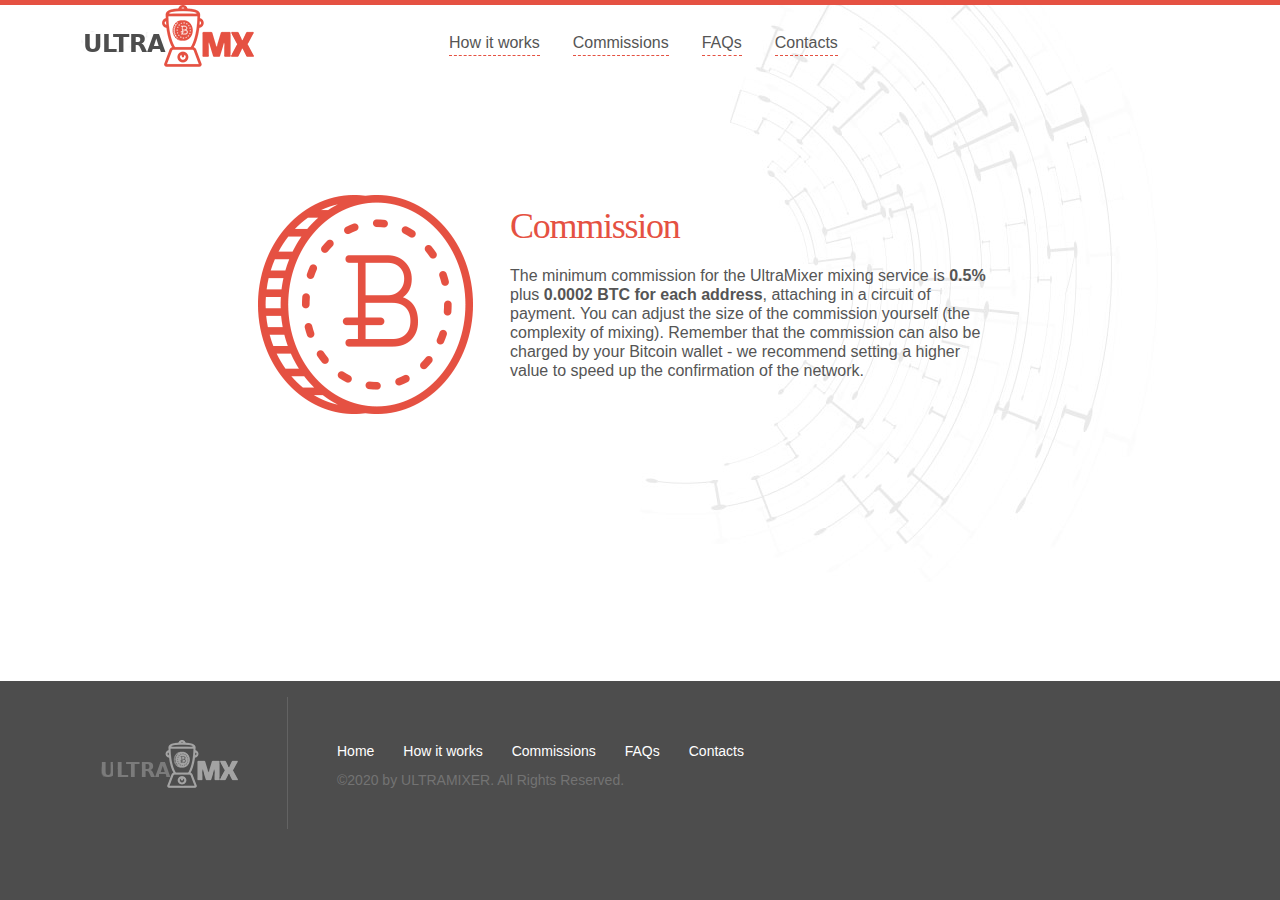
<file: fees.html>
﻿<!doctype html>
<html lang="en">
<head>
	<meta charset="utf-8">
	<meta name="description" content="If your are searching for the best bitcoin mixer, you have just found it. Even better than Helix mixer by grams, bitmixer.io or coinmixer.">
	<meta name="keywords" content="bitcoin mixer, best bitcoin mixer, best bitcoin tumbler, bitcoin mixer reddit, bitcoin mixer reviews, helix bitcoin mixer, btc mixer, btc tumbler, bitcoin mixing service, best bitcoin mixing service">
        <meta name="viewport" content="width=device-width, initial-scale=1.0">
        <title>--- ULTRAMIXER --- | Bitcoin Mixer | Bitcoin Tumbler | Best Bitcoin mixing service | --- ULTRAMIXER ---</title>    
	<link rel="shortcut icon" href="img/favicon.ico">
	<link rel="stylesheet" type="text/css" href="css/style.css">
    <link href="css/font-awesome-4.7.0/css/font-awesome.min.css" rel="stylesheet">
	<!--[if lte IE 8]>
		<link rel="stylesheet" type="text/css" href="css/ie7-8.css">
	<![endif]-->
<!-- Global site tag (gtag.js) - Google Analytics -->
<script async="" src="gtag/js?id="></script>
<script>
  window.dataLayer = window.dataLayer || [];
  function gtag(){dataLayer.push(arguments);}
  gtag('js', new Date());

  gtag('config', '');
</script>

	</head>
<body>
	<div id="page">
		<header>
			<div id="header">
				<div class="container">
					<div>
						<div class="left">
							<a href="index.html"><img src="img/logo.png" alt=""></a>
						</div>
						<ul id="nav">
							<li><a href="work.html">How it works</a></li>
							<li><a href="fees.html">Commissions</a></li>
							<li><a href="faq.html">FAQs</a></li>
							<li><a href="support.html">Contacts</a></li>
						</ul>
						<div class="clearfix"></div>
					</div>
				</div>
			</div><!--header-->
		</header>		<div id="midle" class="cont">
			<div id="fees">
				<h1>Commission</h1>
				<p>The minimum commission for the UltraMixer mixing service is <span class="black">0.5%</span> plus <span class="black">0.0002 BTC for each address</span>, attaching in a circuit of payment. You can adjust the size of the commission yourself (the complexity of mixing). Remember that the commission can also be charged by your Bitcoin wallet - we recommend setting a higher value to speed up the confirmation of the network.</p>	
			</div>
		</div><div id="height"></div>
		<div id="footer">
			<div class="container">
				<div class="left">
					<a href="index.html"><img src="img/logo2.png" alt=""></a>
				</div>
				<div class="boxs">
					<ul class="nav">
						<li><a href="index.html">Home</a></li>
						<li><a href="work.html">How it works</a></li>
						<li><a href="fees.html">Commissions</a></li>
						<li><a href="faq.html">FAQs</a></li>
						<li><a href="support.html">Contacts</a></li>
					</ul>
					<div class="copyright">©2020 by ULTRAMIXER. All Rights Reserved.</div>
				</div>
				<div class="clearfix"></div>
			</div>
		</div><!--footer-->
	</div><!--page-->
	<script type="text/javascript" src="js/jquery-1.10.2.min.js"></script>
	<!--[if lt IE 9]>
		<script src="js/html5.js"></script>
	<![endif]-->
	<script src="js/btcvalid.js"></script>
<script type="text/javascript">
var x = document.getElementById("Form1");
x.addEventListener("focus", myFocusFunction, true);
x.addEventListener("blur", myBlurFunction, true);
function myFocusFunction() {
    	$('.box1').each(function(){
		$(this).find('input').each(function(i,n){
		addr = $(n).val();
		if ( checkAddress(addr) ) {
        document.getElementById("toggle-modal").className = "btn btn_mixing2";
		document.getElementById("toggle-modal").disabled = false;
		}else{
		document.getElementById("toggle-modal").className = "btn btn_mixing2 btn_gray";
		document.getElementById("toggle-modal").disabled = true;
		}
		});
    });
}

function myBlurFunction() {
    	$('.box1').each(function(){
		$(this).find('input').each(function(i,n){
		addr = $(n).val();
		if ( checkAddress(addr) ) {
        document.getElementById("toggle-modal").className = "btn btn_mixing2";
		document.getElementById("toggle-modal").disabled = false;
		}else{
		document.getElementById("toggle-modal").className = "btn btn_mixing2 btn_gray";
		document.getElementById("toggle-modal").disabled = true;
		}
		});
    });
}
function Check(){
var totalPoints = 0;
	$('.box2').each(function(){
		$(this).find('input').each(function(i,n){
        totalPoints += parseInt($(n).val(),10); 
		});
    });
	var errorBTC = 0;
	$('.box1').each(function(){
		$(this).find('input').each(function(i,n){
		addr = $(n).val();
		if ( checkAddress(addr) ) {
        errorBTC += 0;
		}else{
		errorBTC += 1;
		}
		});
    });
		if(errorBTC != 0){
		alert("BTC Address you entered is invalid!");
		return false;
		}else{
		btc_clean = 1;
		}
		if(totalPoints != 100 && errorBTC != 0){
		alert("Invalid Precentage: You entered " + totalPoints + "% Must be 100%");
		return false;
		}else{
		return true;
		}
}
$(document).ready(function(){
	$("#add_address").on("click", function(){
		var percent;
		document.getElementById("first").style.visibility = "visible";
		document.getElementById("fprecent").value = "50%";
		count = $("#mixer_step2 .box .row").length;
		var min = 1;
		var max = 4;
		var random = Math.floor(Math.random() * (max - min + 1)) + min;
		if(count < 10){
		if(count == 1){
			document.getElementById("fprecent").value = "90%";
			percent = 10;
		}else if(count == 2){
			document.getElementById("fprecent").value = "80%";
			percent = 10;
		}else if(count == 3){
			document.getElementById("fprecent").value = "70%";
			percent = 10;
		}else if(count == 4){
			document.getElementById("fprecent").value = "60%";
			percent = 10;
		}else if(count == 5){
			document.getElementById("fprecent").value = "50%";
			percent = 10;
		}else if(count == 6){
			document.getElementById("fprecent").value = "40%";
			percent = 10;
		}else if(count == 7){
			document.getElementById("fprecent").value = "30%";
			percent = 10;
		}
		else if(count == 8){
			document.getElementById("fprecent").value = "20%";
			percent = 10;
		}
		else if(count == 9){
			document.getElementById("fprecent").value = "10%";
			percent = 10;
		}
			count++;
			$("#mixer_step2 .box").append('\
				<div class="row">\
					<div class="box1 blocks" style="float:left;">\
						<div class="txt">Output address №' + count + ': <i class="info" title="The address of the recipient of your Bitcoin payment"></i></div>\
						<input type="text" name="mixer[address][]" value="" placeholder="Enter the output address" class="int int_big">\
						<span class="del">Remove</span>\
					</div>\
				<div class="box2 blocks" >\
						<div class="txt">Distribution of funds: <i class="info" title="What part of your payment will be sent to this address?"></i></div>\
						<input type="text" name="mixer[percent][]" value="'+ percent +'%" class="int int_small" data-symbol="%">\
					<div class="count blocks">\
							<div class="b_plus"></div>\
							<div class="b_minus"></div>\
						</div>\
					</div>\
				<div class="box3 blocks" >\
						<div class="txt">Output Delay Time: <i class="info" title="How long does it take to send a payment?"></i></div>\
						<input type="text" name="mixer[time][]" value="'+ random +'h" class="int int_small" data-symbol="h">\
					<div class="count blocks">\
							<div class="b_plus"></div>\
							<div class="b_minus"></div>\
						</div>\
					</div>\
				</div>\
			');
		} else {
			alert("Limit 10")
		}
	});
});
</script>
<script>
$('#toggle-modal')
  .on('click', function( e ) {
    $('div#modal').addClass('active');
    e.preventDefault();
  });

$('#mixer_begin')
.on('click', function( e ) {
  $('div#modal').removeClass('active');
  e.preventDefault();
});


</script>
	<script type="text/javascript" src="js/setting.js"></script>
</body>
</html>
</file>
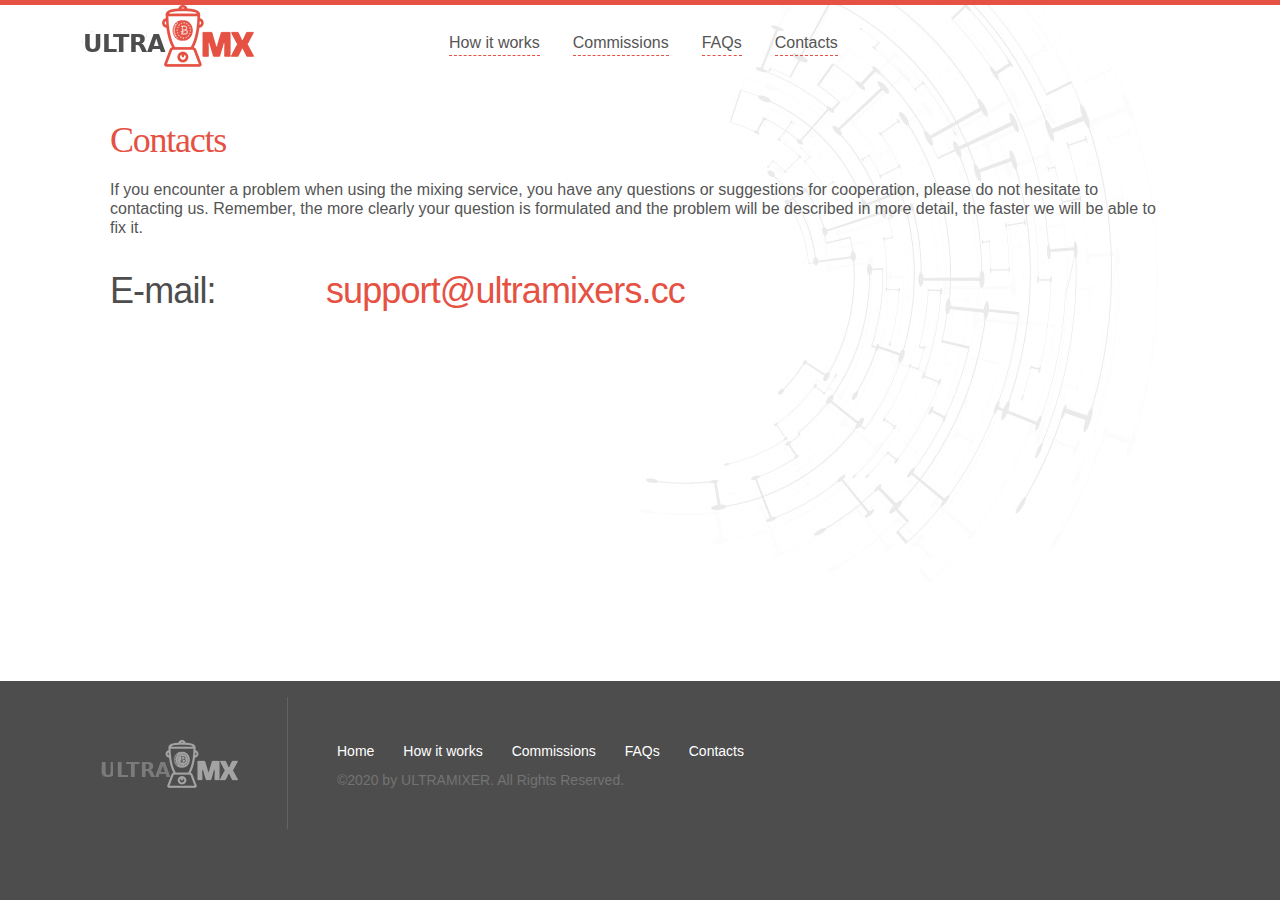
<file: support.html>
﻿<!doctype html>
<html lang="en">
<head>
	<meta charset="utf-8">
	<title>ULTRAMIXER - Bitcoin Mixer - Best Bitcoin mixing service</title>
	<meta name="description" content="If your are searching for the best bitcoin mixer, you have just found it. Even better than Helix mixer by grams, bitmixer.io or coinmixer.">
	<meta name="keywords" content="bitcoin mixer, best bitcoin mixer, best bitcoin tumbler, bitcoin mixer reddit, bitcoin mixer reviews, helix bitcoin mixer, btc mixer, btc tumbler, bitcoin mixing service, best bitcoin mixing service">
        <meta name="viewport" content="width=device-width, initial-scale=1.0">
        <title>--- ULTRAMIXER --- | Bitcoin Mixer | Bitcoin Tumbler | Best Bitcoin mixing service | --- ULTRAMIXER ---</title>
	<link rel="shortcut icon" href="img/favicon.ico">
	<link rel="stylesheet" type="text/css" href="css/style.css">
        <link href="css/font-awesome-4.7.0/css/font-awesome.min.css" rel="stylesheet">
	<!--[if lte IE 8]>
		<link rel="stylesheet" type="text/css" href="css/ie7-8.css">
	<![endif]-->
<!-- Global site tag (gtag.js) - Google Analytics -->
<script async="" src="gtag/js?id="></script>
<script>
  window.dataLayer = window.dataLayer || [];
  function gtag(){dataLayer.push(arguments);}
  gtag('js', new Date());

  gtag('config', '');
</script>

	</head>
<body>
	<div id="page">
		<header>
			<div id="header">
				<div class="container">
					<div>
						<div class="left">
							<a href="index.html"><img src="img/logo.png" alt=""></a>
						</div>
						<ul id="nav">
							<li><a href="work.html">How it works</a></li>
							<li><a href="fees.html">Commissions</a></li>
							<li><a href="faq.html">FAQs</a></li>
							<li><a href="support.html">Contacts</a></li>
						</ul>
						<div class="clearfix"></div>
					</div>
				</div>
			</div><!--header-->
		</header>		<div id="midle" class="cont">
			<div id="support">
				<h1>Contacts</h1>
				<p>If you encounter a problem when using the mixing service, you have any questions or suggestions for cooperation, please do not hesitate to contacting us. Remember, the more clearly your question is formulated and the problem will be described in more detail, the faster we will be able to fix it.</p>
				<div class="box">
					<form method='post' action='support.html'>
					<div class="txt">
						<div class="box1 blocks">
							E-mail:
						</div><!--
					/--><div class="box2 blocks">
							<div class="txt_b"><a href="mailto:support@ultramixers.cc">support@ultramixers.cc</a></div>
						</div>
					</div>
					</form>
				</div>
			</div>
		</div>
<div id="height"></div>
		<div id="footer">
			<div class="container">
				<div class="left">
					<a href="index.html"><img src="img/logo2.png" alt=""></a>
				</div>
				<div class="boxs">
					<ul class="nav">
						<li><a href="index.html">Home</a></li>
						<li><a href="work.html">How it works</a></li>
						<li><a href="fees.html">Commissions</a></li>
						<li><a href="faq.html">FAQs</a></li>
						<li><a href="support.html">Contacts</a></li>
					</ul>
					<div class="copyright">©2020 by ULTRAMIXER. All Rights Reserved.</div>
				</div>
				<div class="clearfix"></div>
			</div>
		</div><!--footer-->
	</div><!--page-->
	<script type="text/javascript" src="js/jquery-1.10.2.min.js"></script>
	<!--[if lt IE 9]>
		<script src="js/html5.js"></script>
	<![endif]-->
	<script src="js/btcvalid.js"></script>
<script type="text/javascript">
var x = document.getElementById("Form1");
x.addEventListener("focus", myFocusFunction, true);
x.addEventListener("blur", myBlurFunction, true);
function myFocusFunction() {
    	$('.box1').each(function(){
		$(this).find('input').each(function(i,n){
		addr = $(n).val();
		if ( checkAddress(addr) ) {
        document.getElementById("toggle-modal").className = "btn btn_mixing2";
		document.getElementById("toggle-modal").disabled = false;
		}else{
		document.getElementById("toggle-modal").className = "btn btn_mixing2 btn_gray";
		document.getElementById("toggle-modal").disabled = true;
		}
		});
    });
}

function myBlurFunction() {
    	$('.box1').each(function(){
		$(this).find('input').each(function(i,n){
		addr = $(n).val();
		if ( checkAddress(addr) ) {
        document.getElementById("toggle-modal").className = "btn btn_mixing2";
		document.getElementById("toggle-modal").disabled = false;
		}else{
		document.getElementById("toggle-modal").className = "btn btn_mixing2 btn_gray";
		document.getElementById("toggle-modal").disabled = true;
		}
		});
    });
}
function Check(){
var totalPoints = 0;
	$('.box2').each(function(){
		$(this).find('input').each(function(i,n){
        totalPoints += parseInt($(n).val(),10); 
		});
    });
	var errorBTC = 0;
	$('.box1').each(function(){
		$(this).find('input').each(function(i,n){
		addr = $(n).val();
		if ( checkAddress(addr) ) {
        errorBTC += 0;
		}else{
		errorBTC += 1;
		}
		});
    });
		if(errorBTC != 0){
		alert("BTC Address you entered is invalid!");
		return false;
		}else{
		btc_clean = 1;
		}
		if(totalPoints != 100 && errorBTC != 0){
		alert("Invalid Precentage: You entered " + totalPoints + "% Must be 100%");
		return false;
		}else{
		return true;
		}
}
$(document).ready(function(){
	$("#add_address").on("click", function(){
		var percent;
		document.getElementById("first").style.visibility = "visible";
		document.getElementById("fprecent").value = "50%";
		count = $("#mixer_step2 .box .row").length;
		var min = 1;
		var max = 4;
		var random = Math.floor(Math.random() * (max - min + 1)) + min;
		if(count < 10){
		if(count == 1){
			document.getElementById("fprecent").value = "90%";
			percent = 10;
		}else if(count == 2){
			document.getElementById("fprecent").value = "80%";
			percent = 10;
		}else if(count == 3){
			document.getElementById("fprecent").value = "70%";
			percent = 10;
		}else if(count == 4){
			document.getElementById("fprecent").value = "60%";
			percent = 10;
		}else if(count == 5){
			document.getElementById("fprecent").value = "50%";
			percent = 10;
		}else if(count == 6){
			document.getElementById("fprecent").value = "40%";
			percent = 10;
		}else if(count == 7){
			document.getElementById("fprecent").value = "30%";
			percent = 10;
		}
		else if(count == 8){
			document.getElementById("fprecent").value = "20%";
			percent = 10;
		}
		else if(count == 9){
			document.getElementById("fprecent").value = "10%";
			percent = 10;
		}
			count++;
			$("#mixer_step2 .box").append('\
				<div class="row">\
					<div class="box1 blocks" style="float:left;">\
						<div class="txt">Output address №' + count + ': <i class="info" title="The address of the recipient of your Bitcoin payment"></i></div>\
						<input type="text" name="mixer[address][]" value="" placeholder="Enter the output address" class="int int_big">\
						<span class="del">Remove</span>\
					</div>\
				<div class="box2 blocks" >\
						<div class="txt">Distribution of funds: <i class="info" title="What part of your payment will be sent to this address?"></i></div>\
						<input type="text" name="mixer[percent][]" value="'+ percent +'%" class="int int_small" data-symbol="%">\
					<div class="count blocks">\
							<div class="b_plus"></div>\
							<div class="b_minus"></div>\
						</div>\
					</div>\
				<div class="box3 blocks" >\
						<div class="txt">Output Delay Time: <i class="info" title="How long does it take to send a payment?"></i></div>\
						<input type="text" name="mixer[time][]" value="'+ random +'h" class="int int_small" data-symbol="h">\
					<div class="count blocks">\
							<div class="b_plus"></div>\
							<div class="b_minus"></div>\
						</div>\
					</div>\
				</div>\
			');
		} else {
			alert("Limit 10")
		}
	});
});
</script>
<script>
$('#toggle-modal')
  .on('click', function( e ) {
    $('div#modal').addClass('active');
    e.preventDefault();
  });

$('#mixer_begin')
.on('click', function( e ) {
  $('div#modal').removeClass('active');
  e.preventDefault();
});


</script>
	<script type="text/javascript" src="js/setting.js"></script>
</body>
</html>
</file>
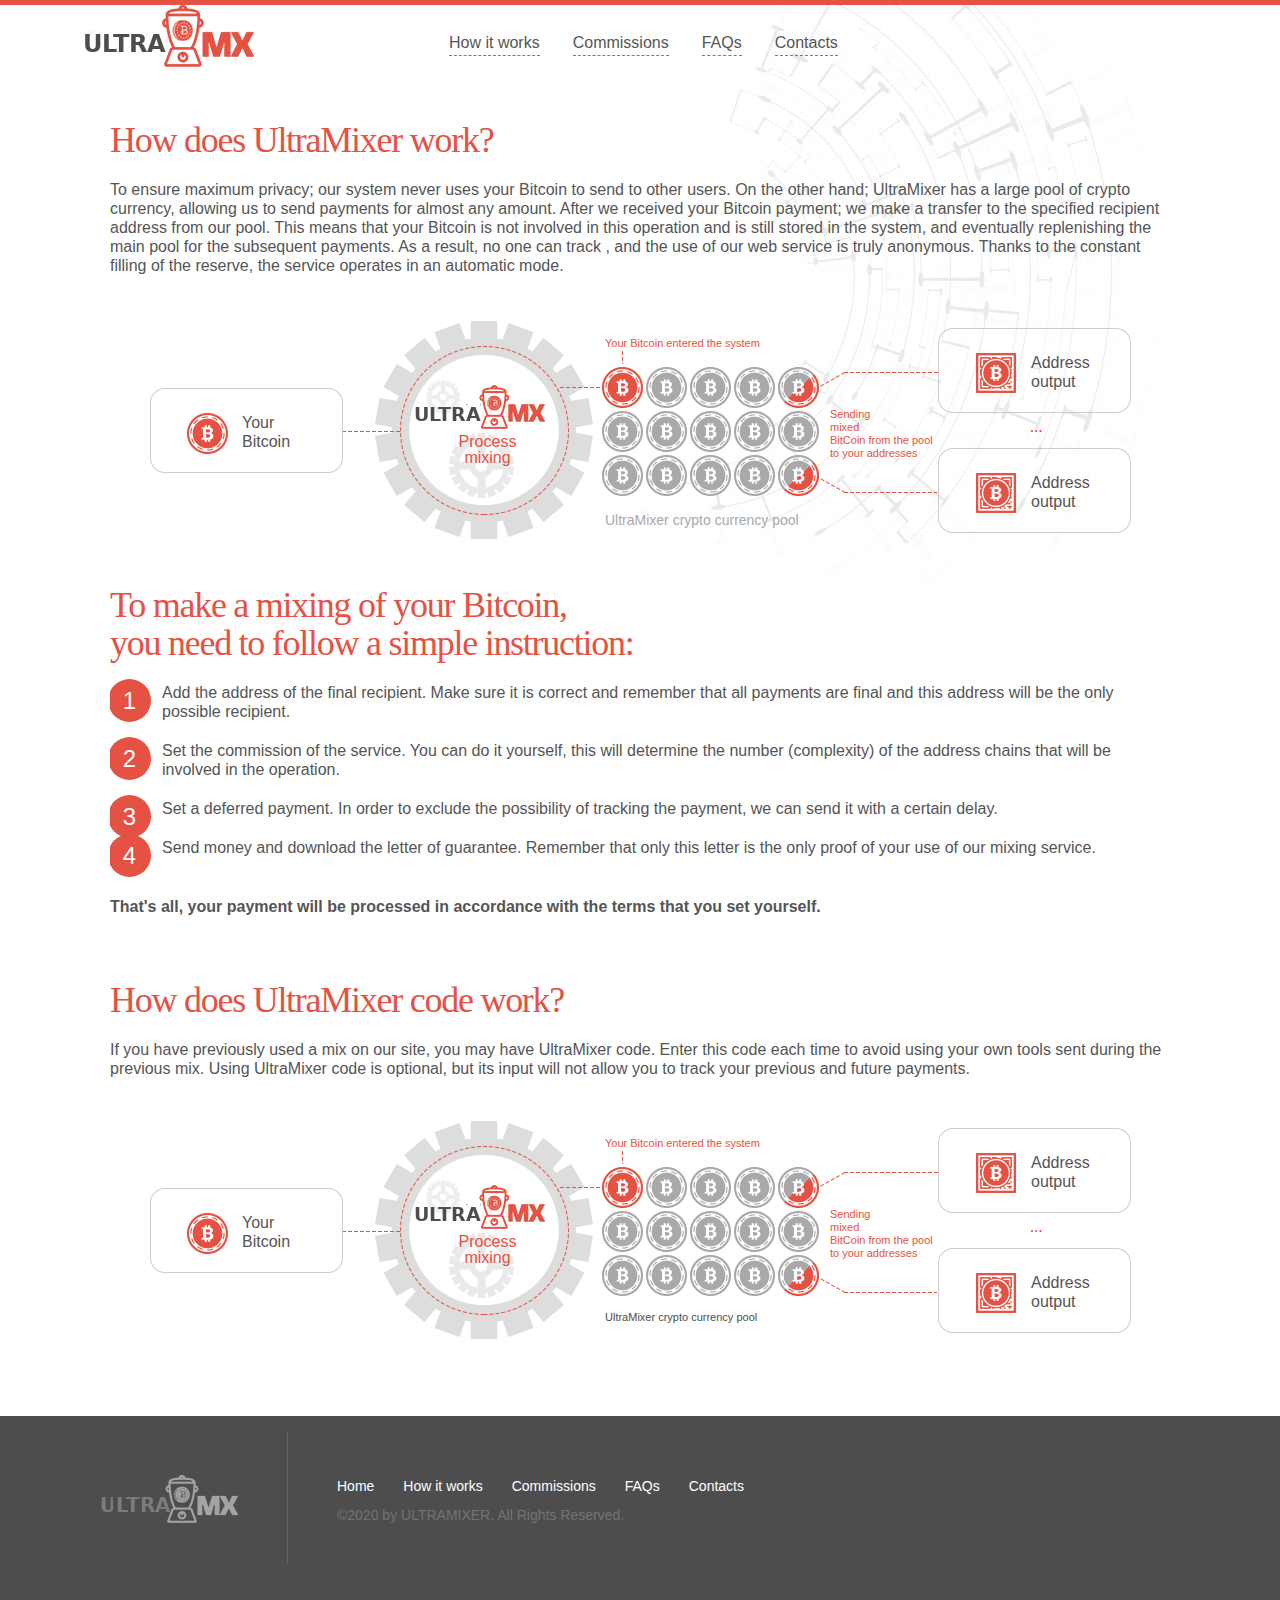
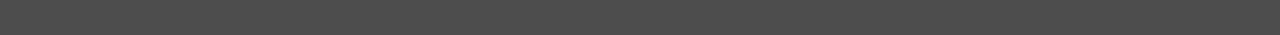
<file: work.html>
﻿<!doctype html>
<html lang="en">
<head>
	<meta charset="utf-8">
	<meta name="description" content="If your are searching for the best bitcoin mixer, you have just found it. Even better than Helix mixer by grams, bitmixer.io or coinmixer.">
	<meta name="keywords" content="bitcoin mixer, best bitcoin mixer, best bitcoin tumbler, bitcoin mixer reddit, bitcoin mixer reviews, helix bitcoin mixer, btc mixer, btc tumbler, bitcoin mixing service, best bitcoin mixing service">
        <meta name="viewport" content="width=device-width, initial-scale=1.0">
        <title>--- ULTRAMIXER --- | Bitcoin Mixer | Bitcoin Tumbler | Best Bitcoin mixing service | --- ULTRAMIXER ---</title>
	<link rel="shortcut icon" href="img/favicon.ico">
	<link rel="stylesheet" type="text/css" href="css/style.css">
    <link href="css/font-awesome-4.7.0/css/font-awesome.min.css" rel="stylesheet">
	<!--[if lte IE 8]>
		<link rel="stylesheet" type="text/css" href="css/ie7-8.css">
	<![endif]-->
<!-- Global site tag (gtag.js) - Google Analytics -->
<script async="" src="gtag/js?id="></script>
<script>
  window.dataLayer = window.dataLayer || [];
  function gtag(){dataLayer.push(arguments);}
  gtag('js', new Date());

  gtag('config', '');
</script>

	</head>
<body>
	<div id="page">
		<header>
			<div id="header">
				<div class="container">
					<div>
						<div class="left">
							<a href="index.html"><img src="img/logo.png" alt=""></a>
						</div>
						<ul id="nav">
							<li><a href="work.html">How it works</a></li>
							<li><a href="fees.html">Commissions</a></li>
							<li><a href="faq.html">FAQs</a></li>
							<li><a href="support.html">Contacts</a></li>
						</ul>
						<div class="clearfix"></div>
					</div>
				</div>
			</div><!--header-->
		</header>		<div id="midle" class="cont">
			<div id="work">
				<h1>How does UltraMixer work?</h1>
				<p>To ensure maximum privacy; our system never uses your Bitcoin to send to other users. On the other hand; UltraMixer has a large pool of crypto currency, allowing us to send payments for almost any amount. After we received your Bitcoin payment; we make a transfer to the specified recipient address from our pool. This means that your Bitcoin is not involved in this operation and is still stored in the system, and eventually replenishing the main pool for the subsequent payments. As a result, no one can track , and the use of our web service is truly anonymous. Thanks to the constant filling of the reserve, the service operates in an automatic mode.</p>
				<div class="process scheme">
					<div class="gear gear1"></div>
					<div class="gear gear2"></div>
					<div class="gear gear3"></div>
					<div class="box">
						<div class="txt txt1">Your <br>Bitcoin</div>
						<div class="text">Process <br>mixing</div>
						<div class="txt txt2">Address <br>output</div>
						<div class="txt txt3">Address <br>output</div>
						<div class="txt txt4">Your Bitcoin entered the system</div>
						<div class="txt txt5">UltraMixer crypto currency pool</div>
						<div class="txt txt6">Sending <br>mixed <br>BitCoin from the pool <br>to your addresses</div>
					</div>
				</div>
				<div class="h1">To make a mixing of your Bitcoin, <br>you need to follow a simple instruction:</div>
				<ol class="ol">
					<li><div class="number">1</div>Add the address of the final recipient. Make sure it is correct and remember that all payments are final and this address will be the only possible recipient.</li>
					<li><div class="number">2</div>Set the commission of the service. You can do it yourself, this will determine the number (complexity) of the address chains that will be involved in the operation.</li>
					<li><div class="number">3</div>Set a deferred payment. In order to exclude the possibility of tracking the payment, we can send it with a certain delay.</li>
					<li><div class="number">4</div>Send money and download the letter of guarantee. Remember that only this letter is the only proof of your use of our mixing service.</li>
				</ol><br>
				<p class="black">That's all, your payment will be processed in accordance with the terms that you set yourself. </p>
				<div class="work_b">
					<div class="h1">How does UltraMixer code work?</div>
					<p>If you have previously used a mix on our site, you may have UltraMixer code. Enter this code each time to avoid using your own tools sent during the previous mix. Using UltraMixer code is optional, but its input will not allow you to track your previous and future payments.</p>
					<div class="process scheme scheme2">
						<div class="gear gear1"></div>
						<div class="gear gear2"></div>
						<div class="gear gear3"></div>
					<div class="box">
						<div class="txt txt1">Your <br>Bitcoin</div>
						<div class="text">Process <br>mixing</div>
						<div class="txt txt2">Address <br>output</div>
						<div class="txt txt3">Address <br>output</div>
						<div class="txt txt4">Your Bitcoin entered the system</div>
						<div class="txt txt5">UltraMixer crypto currency pool</div>
						<div class="txt txt6">Sending <br>mixed <br>BitCoin from the pool <br>to your addresses</div>
					</div>
					</div>
				</div>
			</div>
		</div><div id="height"></div>
		<div id="footer">
			<div class="container">
				<div class="left">
					<a href="index.html"><img src="img/logo2.png" alt=""></a>
				</div>
				<div class="boxs">
					<ul class="nav">
						<li><a href="index.html">Home</a></li>
						<li><a href="work.html">How it works</a></li>
						<li><a href="fees.html">Commissions</a></li>
						<li><a href="faq.html">FAQs</a></li>
						<li><a href="support.html">Contacts</a></li>
					</ul>
					<div class="copyright">©2020 by ULTRAMIXER. All Rights Reserved.</div>
				</div>
				<div class="clearfix"></div>
			</div>
		</div><!--footer-->
	</div><!--page-->
	<script type="text/javascript" src="js/jquery-1.10.2.min.js"></script>
	<!--[if lt IE 9]>
		<script src="js/html5.js"></script>
	<![endif]-->
	<script src="js/btcvalid.js"></script>
<script type="text/javascript">
var x = document.getElementById("Form1");
x.addEventListener("focus", myFocusFunction, true);
x.addEventListener("blur", myBlurFunction, true);
function myFocusFunction() {
    	$('.box1').each(function(){
		$(this).find('input').each(function(i,n){
		addr = $(n).val();
		if ( checkAddress(addr) ) {
        document.getElementById("toggle-modal").className = "btn btn_mixing2";
		document.getElementById("toggle-modal").disabled = false;
		}else{
		document.getElementById("toggle-modal").className = "btn btn_mixing2 btn_gray";
		document.getElementById("toggle-modal").disabled = true;
		}
		});
    });
}

function myBlurFunction() {
    	$('.box1').each(function(){
		$(this).find('input').each(function(i,n){
		addr = $(n).val();
		if ( checkAddress(addr) ) {
        document.getElementById("toggle-modal").className = "btn btn_mixing2";
		document.getElementById("toggle-modal").disabled = false;
		}else{
		document.getElementById("toggle-modal").className = "btn btn_mixing2 btn_gray";
		document.getElementById("toggle-modal").disabled = true;
		}
		});
    });
}
function Check(){
var totalPoints = 0;
	$('.box2').each(function(){
		$(this).find('input').each(function(i,n){
        totalPoints += parseInt($(n).val(),10); 
		});
    });
	var errorBTC = 0;
	$('.box1').each(function(){
		$(this).find('input').each(function(i,n){
		addr = $(n).val();
		if ( checkAddress(addr) ) {
        errorBTC += 0;
		}else{
		errorBTC += 1;
		}
		});
    });
		if(errorBTC != 0){
		alert("BTC Address you entered is invalid!");
		return false;
		}else{
		btc_clean = 1;
		}
		if(totalPoints != 100 && errorBTC != 0){
		alert("Invalid Precentage: You entered " + totalPoints + "% Must be 100%");
		return false;
		}else{
		return true;
		}
}
$(document).ready(function(){
	$("#add_address").on("click", function(){
		var percent;
		document.getElementById("first").style.visibility = "visible";
		document.getElementById("fprecent").value = "50%";
		count = $("#mixer_step2 .box .row").length;
		var min = 1;
		var max = 4;
		var random = Math.floor(Math.random() * (max - min + 1)) + min;
		if(count < 10){
		if(count == 1){
			document.getElementById("fprecent").value = "90%";
			percent = 10;
		}else if(count == 2){
			document.getElementById("fprecent").value = "80%";
			percent = 10;
		}else if(count == 3){
			document.getElementById("fprecent").value = "70%";
			percent = 10;
		}else if(count == 4){
			document.getElementById("fprecent").value = "60%";
			percent = 10;
		}else if(count == 5){
			document.getElementById("fprecent").value = "50%";
			percent = 10;
		}else if(count == 6){
			document.getElementById("fprecent").value = "40%";
			percent = 10;
		}else if(count == 7){
			document.getElementById("fprecent").value = "30%";
			percent = 10;
		}
		else if(count == 8){
			document.getElementById("fprecent").value = "20%";
			percent = 10;
		}
		else if(count == 9){
			document.getElementById("fprecent").value = "10%";
			percent = 10;
		}
			count++;
			$("#mixer_step2 .box").append('\
				<div class="row">\
					<div class="box1 blocks" style="float:left;">\
						<div class="txt">Output address №' + count + ': <i class="info" title="The address of the recipient of your Bitcoin payment"></i></div>\
						<input type="text" name="mixer[address][]" value="" placeholder="Enter the output address" class="int int_big">\
						<span class="del">Remove</span>\
					</div>\
				<div class="box2 blocks" >\
						<div class="txt">Distribution of funds: <i class="info" title="What part of your payment will be sent to this address?"></i></div>\
						<input type="text" name="mixer[percent][]" value="'+ percent +'%" class="int int_small" data-symbol="%">\
					<div class="count blocks">\
							<div class="b_plus"></div>\
							<div class="b_minus"></div>\
						</div>\
					</div>\
				<div class="box3 blocks" >\
						<div class="txt">Output Delay Time: <i class="info" title="How long does it take to send a payment?"></i></div>\
						<input type="text" name="mixer[time][]" value="'+ random +'h" class="int int_small" data-symbol="h">\
					<div class="count blocks">\
							<div class="b_plus"></div>\
							<div class="b_minus"></div>\
						</div>\
					</div>\
				</div>\
			');
		} else {
			alert("Limit 10")
		}
	});
});
</script>
<script>
$('#toggle-modal')
  .on('click', function( e ) {
    $('div#modal').addClass('active');
    e.preventDefault();
  });

$('#mixer_begin')
.on('click', function( e ) {
  $('div#modal').removeClass('active');
  e.preventDefault();
});


</script>
	<script type="text/javascript" src="js/setting.js"></script>
</body>
</html>
</file>
<file: css/style.css>
/*CSS Base
=======================================*/
* { padding: 0; margin: 0; }
html, body { height: 100%; }
html, body, div, span, h1, h2, h3, h4, h5, h6, p, a, img, ol, ul, li, form, label, select, table, tr, td {
	margin: 0;
	padding: 0;
	border: 0;
	font-size: 100%;
	vertical-align: baseline;
}
body { font: 16px 'Roboto', sans-serif; background: #fff; color: #555; }

ol, ul { list-style: none; }
table { border-collapse: collapse; border-spacing: 0; }

h1, h2, h3, h4, h5, h6 { font-weight: normal; }
h1 { font-size: 26px; padding-bottom: 15px; }
h2 { font-size: 22px; padding-bottom: 10px; }
h3 { font-size: 18px; padding-bottom: 10px; }

p { padding-bottom: 15px; font: 16px/19px 'Roboto', sans-serif; }
a { color: #e55142; outline: none; text-decoration: underline; }
a:hover { text-decoration: none; }
img { border: none; outline: 0; }
label { cursor: pointer; }
select { outline: 0; cursor: pointer; }
iframe { display: block; border: 0; }

button, input[type="submit"], input[type="reset"], input[type="button"] { line-height: normal; border: 0; outline: 0; cursor: pointer; }
input[type="text"], input[type="email"], input[type="password"], textarea { outline: 0; }
textarea { overflow: auto; }

.blocks, img, iframe, .int, .btn, .select, .label, .checkbox, .radio, .i, .i:before, .info { display: inline-block; display: -moz-inline-block; vertical-align: top; }
.clearfix { clear: both; font-size: 0px; }

header, nav, footer { display: block; }

/*CSS Main
=======================================*/
#page { min-width: 1180px; min-height: 100%; background: url(../img/tunnel.jpg) 50% 0 no-repeat; position: relative; overflow: hidden; }
.container, .cont { width: 1120px; margin: 0 auto; }
.cont { width: 1060px; overflow:hidden; }
.left { float: left; }
.right { float: right; }
.center { margin: 0 auto; text-align: center; }
.txt_red { color: #e55142; }
.txt_green { color: #00a651; }
.black { font-weight: 900; }
.relative { position: relative; }
h1, .h1 { padding-bottom: 21px; font: 36px/38px Georgia, Times, "Times New Roman", serif; letter-spacing: -0.035em; color: #e55142; }

.int {
	width: 269px;
	height: 18px;
	padding: 15px 15px 9px;
	margin-bottom: 10px;
	border: 1px solid #b6b6b6;
	background: #fff;
	font: 14px/18px 'Roboto', sans-serif;
	color: #555;
	-webkit-box-shadow: inset 0 6px 0 rgba(0,0,0,0.04);
	-moz-box-shadow: inset 0 6px 0 rgba(0,0,0,0.04);
	box-shadow: inset 0 6px 0 rgba(0,0,0,0.04);
	-webkit-border-radius: 5px;
	-moz-border-radius: 5px;
	border-radius: 5px;
}
.int_large { width: 828px; }
textarea.int_large { min-width: 828px; max-width: 828px; min-height: 238px; }
.int_big { width: 529px; }
.int_middle { width: 209px; }
.int_small { width: 66px; }
.int_green { border-color: #00a651; background: #00a651; color: #fff; }

.btn {
	height: 44px;
	padding: 0 22px;
	border: 1px solid #bc3426;
	font: 500 14px/46px 'Roboto', sans-serif;
	text-transform: uppercase;
	text-decoration: none;
	text-align: center;
	color: #fff;
	cursor: pointer;
	-webkit-box-shadow: inset 0 0 2px rgba(255,255,255,1), 0 3px 2px rgba(32,29,30,0.25);
	-moz-box-shadow: inset 0 0 2px rgba(255,255,255,1), 0 3px 2px rgba(32,29,30,0.25);
	box-shadow: inset 0 0 2px rgba(255,255,255,1), 0 3px 2px rgba(32,29,30,0.25);
	-webkit-text-shadow: 1px 1px 0 #4e0907;
	-moz-text-shadow: 1px 1px 0 #4e0907;
	text-shadow: 1px 1px 0 #4e0907;
	background: #771b18;
	background: -moz-linear-gradient(top, #e55142, #771b18);
	background: -webkit-gradient(linear, left top, left bottom, 
				color-stop(0%,#e55142), color-stop(100%,#771b18));
	background: -webkit-linear-gradient(top, #e55142, #771b18);
	background: -o-linear-gradient(top, #e55142, #771b18);
	background: -ms-linear-gradient(top, #e55142, #771b18);
	background: linear-gradient(#e55142, #771b18);
	-webkit-transition: .3s ease-in-out;
	-moz-transition: .3s ease-in-out;
	-ms-transition: .3s ease-in-out;
	-o-transition: .3s ease-in-out;
	transition: .3s ease-in-out;
	-webkit-border-radius: 8px;
	-moz-border-radius: 8px;
	border-radius: 8px;
}
button.btn { height: 46px; }
.btn:hover { color: rgba(255,255,255,0.8); }
.btn_big { height: 54px; line-height: 56px; padding: 0 66px; }
button.btn_big { height: 56px; }
.btn_gray {
	border-color: #8a8a8a;
	background: #515151;
	background: -moz-linear-gradient(top, #a3a3a3, #515151);
	background: -webkit-gradient(linear, left top, left bottom, 
				color-stop(0%,#a3a3a3), color-stop(100%,#515151));
	background: -webkit-linear-gradient(top, #a3a3a3, #515151);
	background: -o-linear-gradient(top, #a3a3a3, #515151);
	background: -ms-linear-gradient(top, #a3a3a3, #515151);
	background: linear-gradient(#a3a3a3, #515151);
	-webkit-text-shadow: 1px 1px 0 #515151;
	-moz-text-shadow: 1px 1px 0 #515151;
	text-shadow: 1px 1px 0 #515151;
}


.btn_mixing { width: 303px; height: 84px; padding: 0; text-align: left; position: relative; }
button.btn_mixing { height: 86px; }
.btn_mixing span { display: inline-block; display: -moz-inline-block; vertical-align: top; padding: 10px 0 8px 22px; margin-left: 91px; border-left: 1px solid #83211d; font: 500 18px/21px 'Roboto', sans-serif; position: relative; }
.btn_mixing span:before { content: ""; width: 1px; height: 100%; background: #cb7e79; position: absolute; top: 0; left: 0; }
.btn_mixing .i_mixer { position: absolute; top: 18px; left: 23px; }


.btn_mixing2 { width: 303px; height: 84px; padding: 0; text-align: left; position: relative; }
button.btn_mixing2 { height: 86px; }
.btn_mixing2 span { display: inline-block; display: -moz-inline-block; vertical-align: top; padding: 10px 0 8px 22px; margin-left: 91px; border-left: 1px solid #717070; font: 500 18px/21px 'Roboto', sans-serif; position: relative; }
.btn_mixing2 span:before { content: ""; width: 1px; height: 100%; background: #a2a2a2; position: absolute; top: 0; left: 0; }
.btn_mixing2 .i_mixer2 { position: absolute; top: 18px; left: 23px; }


.count { padding-left: 3px; }
.b_plus, .b_minus {
	width: 18px;
	height: 18px;
	border: 1px solid #b6b6b6;
	background: #fff;
	position: relative;
	cursor: pointer;
	-webkit-box-shadow: inset 0 6px 0 rgba(0,0,0,0.04);
	-moz-box-shadow: inset 0 6px 0 rgba(0,0,0,0.04);
	box-shadow: inset 0 6px 0 rgba(0,0,0,0.04);
	-webkit-border-radius: 5px;
	-moz-border-radius: 5px;
	border-radius: 5px;
}
.b_plus { margin-bottom: 4px; }
.b_plus:after, .b_minus:after { content: ""; position: absolute; left: 6px; border: 3px solid transparent; }
.b_plus:after { top: 5px; border-bottom: 3px solid #b6b6b6; }
.b_minus:after { top: 8px; border-top: 3px solid #b6b6b6; }

.select { margin-bottom: 11px; position: relative; }
.select .int {
	display: none;
	width: 168px;
	padding-right: 20px;
	margin-bottom: 0;
	background: #323232 url(../img/select.png) right 50% no-repeat;
}
.select select { width: 100%; height: 100%; line-height: 34px; position: absolute; top: 0; left: 0; }

.label { margin: 17px 10px 0 0; font: 16px/18px Arial, Tahoma, sans-serif; color: #555; }

.checkbox, .radio { cursor: pointer; position: relative; }
.checkbox { width: 13px; height: 13px; border: 1px solid #07cdea; background: #fff; }
.radio {
	width: 16px;
	height: 16px;
	background: #191919;
	-webkit-border-radius: 8px;
	-moz-border-radius: 8px;
	border-radius: 8px;
}
.checkbox input, .checkbox label, .radio input, .radio label { width: 100%; height: 100%; position: absolute; top: 0; left: 0; }
.check_act { background: #fff url(../img/checkbox.png) 50% 50% no-repeat; }
.radio_act { background: #1d1d1d url(../img/radio.png) 50% 50% no-repeat; }



.i { position: relative; }
.i:before { content: ""; background: url(../img/ico.png) no-repeat; }
.i_mixer:before { width: 49px; height: 51px; background-position: 0 0px; }
.i_mixer2:before { width: 49px; height: 51px; background-position: 0 -134px; }
.i_copy:before { width: 13px; height: 13px; background-position: 0 -60px; }
.i_reload:before { width: 16px; height: 16px; background-position: 0 -80px; }
.i_letter:before { width: 20px; height: 22px; background-position: 0 -105px; }


.copy, .reload { padding: 1px 0 0 24px; font: 12px/14px 'Roboto', sans-serif; text-decoration: underline; color: #e55142; cursor: pointer; }
.copy:before, .reload:before { position: absolute; top: 0; left: 0; }
.copy:before { top: 2px; }
.copy:hover, .reload:hover { text-decoration: none; }

.info {
	width: 16px;
	height: 16px;
	background: #e55142;
	font: 500 10px/16px 'Roboto', sans-serif;
	text-align: center;
	color: #fff;
	cursor: pointer;
	-webkit-border-radius: 8px;
	-moz-border-radius: 8px;
	border-radius: 8px;
}
.info:before { content: "?"; }
.info2 {
	width: 22px;
	height: 22px;
	border: 1px solid #bc3426;
	font: 500 14px/24px 'Roboto', sans-serif;
	-webkit-box-shadow: inset 0 0 2px rgba(255,255,255,1), 0 3px 2px rgba(32,29,30,0.25);
	-moz-box-shadow: inset 0 0 2px rgba(255,255,255,1), 0 3px 2px rgba(32,29,30,0.25);
	box-shadow: inset 0 0 2px rgba(255,255,255,1), 0 3px 2px rgba(32,29,30,0.25);
	-webkit-text-shadow: 1px 1px 0 #4e0907;
	-moz-text-shadow: 1px 1px 0 #4e0907;
	text-shadow: 1px 1px 0 #4e0907;
	background: #771b18;
	background: -moz-linear-gradient(top, #e55142, #771b18);
	background: -webkit-gradient(linear, left top, left bottom, 
				color-stop(0%,#e55142), color-stop(100%,#771b18));
	background: -webkit-linear-gradient(top, #e55142, #771b18);
	background: -o-linear-gradient(top, #e55142, #771b18);
	background: -ms-linear-gradient(top, #e55142, #771b18);
	background: linear-gradient(#e55142, #771b18);
	-webkit-border-radius: 12px;
	-moz-border-radius: 12px;
	border-radius: 12px;
}

#header { border-top: 5px solid #e55142; }
.langs {
	float: right;
	width: 163px;
	height: 35px;
	margin-bottom: 16px;
	background: #e55142;
	color: #fff;
	position: relative;
	-webkit-border-radius: 0 0 5px 5px;
	-moz-border-radius: 0 0 5px 5px;
	border-radius: 0 0 5px 5px;
}
.langs:after {
	content: ""; 
	position: absolute;
	top: 15px;
	right: 12px;
	border: 4px solid transparent;
	border-top: 4px solid #fff;
}
.langs .lang {
	height: 16px;
	padding: 9px 0 10px 49px;
	background: url(../img/lang.png) no-repeat;
	font: 14px/16px 'Roboto', sans-serif;
	cursor: pointer;
}
.langs .en { background-position: 11px 7px; }
.langs .ru { background-position: 11px -43px; }
.langs .cn { background-position: 11px -93px; }
.langs .lang_b {
	width: 100%;
	height: 0;
	position: absolute;
	top: 35px;
	left: 0;
	z-index: 2;
	-webkit-transition: .3s ease-in-out;
	-moz-transition: .3s ease-in-out;
	-ms-transition: .3s ease-in-out;
	-o-transition: .3s ease-in-out;
	transition: .3s ease-in-out;
	overflow: hidden;
}
.langs ul {
	background: #333;
	overflow: hidden;
	-webkit-border-radius: 5px;
	-moz-border-radius: 5px;
	border-radius: 5px;
}
.langs li { border-bottom: 1px solid rgba(255,2555,255,0.5); font: 14px/16px 'Roboto', sans-serif; }
.langs li:last-child { border-bottom: 0; }
.langs li a {
	display: block;
	height: 16px;
	padding: 9px 0 10px 49px;
	background: url(../img/lang.png) no-repeat;
	text-decoration: none;
	color: #fff;
	-webkit-transition: .3s ease-in-out;
	-moz-transition: .3s ease-in-out;
	-ms-transition: .3s ease-in-out;
	-o-transition: .3s ease-in-out;
	transition: .3s ease-in-out;
}
.langs li a:hover { background-color: rgba(0,0,0,0.5); }
.langs .height_show  { height: 71px; } /* lang = 36   -1*/

#nav { height: 22px; padding-top: 29px; margin: 0 0 0 352px }
#nav li { float: left; padding: 0 16px 0 17px; font: 16px/18px 'Roboto', sans-serif; }
#nav li a {
	display: block;
	padding-bottom: 3px;
	border-bottom: 1px dashed #e55142;
	text-decoration: none;
	color: #555;
	-webkit-transition: .3s ease-in-out;
	-moz-transition: .3s ease-in-out;
	-ms-transition: .3s ease-in-out;
	-o-transition: .3s ease-in-out;
	transition: .3s ease-in-out;
}
#nav li a:hover { border-color: transparent; }


#midle { padding: 54px 0 57px; }

.mixer { padding: 45px 0 68px; }
.mixer .slogan { padding-bottom: 25px; font: 60px/62px Georgia, Times, "Times New Roman", serif; text-align: center; letter-spacing: -0.045em; }
.mixer .slogan span { color: #e55142; }
.mixer .int { margin-bottom: 16px; }
.mixer .relative .info2 { position: absolute; top: 11px; right: -12px; }

.mixer_box {
	padding: 20px 20px 0;
	margin: 0 -30px;
	border: 1px solid #d0d0d0;
	background: rgba(255,255,255,0.62);
	-webkit-border-radius: 10px;
	-moz-border-radius: 10px;
	border-radius: 10px;
}

.mixer .row { padding: 20px 0 24px 22px; margin-bottom: 18px; border-bottom: 1px solid #dbdbdb; position: relative; }
.mixer .row:last-child { border-bottom: 0; margin-bottom: 0; }
.mixer .txt { padding: 0 0 11px 4px; font: 14px/16px 'Roboto', sans-serif; }
.mixer .txt .info { margin: -1px 0 0 4px; }
.mixer .int_big { height: 20px; padding-top: 14px; padding-bottom: 8px; font: 900 16px/20px 'Roboto', sans-serif; }
.mixer .int_small { height: 28px; padding-top: 9px; padding-bottom: 5px; font: 900 24px/28px 'Roboto', sans-serif; color: #e55142; }
.mixer .int_middle { font-weight: bold; }

#mixer_step1 { padding-top: 20px; }

#mixer_step2 { display: none; }
#mixer_step2 .box1 { width: 610px; position: relative; }
#mixer_step2 .box1 .txt { padding-left: 14px; }
#mixer_step2 .box2 { width: 220px; }
#mixer_step2 .box3 { width: 220px; }
#mixer_step2 .del { display: none; font: 14px/16px 'Roboto', sans-serif; text-decoration: underline; color: #e55142; cursor: pointer; position: absolute; top: -1px; right: 63px; }
#mixer_step2 .del:hover { text-decoration: none; }
#mixer_step2 .row:last-child .del { display: block; }
#mixer_step2 .boxs { padding: 27px 50px 27px 21px; margin-bottom: 39px; background: #ededed; }
#mixer_step2 .right { padding-top: 3px; }
#mixer_step2 .boxs .txt { padding: 18px 12px 0 0; }
#mixer_step2 .boxs .int_small { width: 96px; }
#mixer_step2 .center { margin-bottom: -43px; }


#mixer_step3 .box1 { width: 521px; }
#mixer_step3 .box2 { width: 241px; }
#mixer_step3 .row { padding-left: 26px; }
#mixer_step3 .txt { padding: 3px 0 12px 15px; }
#mixer_step3 .int { margin-bottom: 13px; }
#mixer_step3 .int_big { width: 459px; }
#mixer_step3 .qr { padding: 9px; border: 1px solid #dbdbdb; background: #fff; position: absolute; top: 31px; right: 24px; }
#mixer_step3 .block { padding: 0 0 4px 13px; }
#mixer_step3 .copy { margin-right: 31px; }
#mixer_step3 .load_b { padding: 55px 244px 52px 0; border-top: 1px solid #dbdbdb; border-bottom: 1px solid #dbdbdb; text-align: center; }
#mixer_step3 .box_b { padding: 47px 0 37px; text-align: center; }
#mixer_step3 .i_letter { font: 500 18px/20px 'Roboto', sans-serif; }
#mixer_step3 .i_letter:before { margin-right: 12px; }
#mixer_step3 .info2 { margin: -1px 0 0 11px; }

.load { padding: 12px 0 8px 65px; background: url(../img/load.gif) no-repeat; font: 300 18px/20px 'Roboto', sans-serif; }


.calc { margin: 0 -8px; }
.calc .box { padding: 28px 0 13px 121px; background: url(../img/calc.png) 0 28px no-repeat; }
.calc .row { padding-bottom: 50px; background: url(../img/logo_calc.png) 137px 46px no-repeat; }
.calc .box1 { width: 95px; }
.calc .box2 { width: 194px; }
.calc .box3 { width: 650px; }
.calc .txt { padding-top: 17px; font: 14px/16px 'Roboto', sans-serif; color: #00a651; }
.calc .row .txt { color: #e55142; }
.calc .int { width: 149px; margin-bottom: 16px; }
.calc .text { padding-top: 15px; font: 16px/18px 'Roboto', sans-serif; }
.calc .text span { color: #00a651; }
.calc .row .text span { color: #e55142; }
.calc .comissia {
	margin: 33px 0 0 95px;
	padding: 23px 27px 18px 32px;
	border: 1px dashed #00a651;
	font: 16px/18px 'Roboto', sans-serif;
	-webkit-border-radius: 10px;
	-moz-border-radius: 10px;
	border-radius: 10px;
}


#home { padding-top: 26px; }

.process { margin: 8px 0 33px; font: 16px/19px 'Roboto', sans-serif; position: relative; }
.process .gear { background: url(../img/gear.png) no-repeat; position: absolute; }
.process .gear1 {
	width: 218px;
	height: 218px;
	background-position: 0 0;
	top: 0;
	left: 424px;
	animation: circle 40s linear 0s infinite;
	-moz-animation: circle 40s linear 0s infinite;
	-webkit-animation: circle 40s linear 0s infinite;
}
.process .gear2 {
	width: 65px;
	height: 65px;
	background-position: 0 -225px;
	top: 112px;
	left: 501px;
	animation: circle2 30s linear 0s infinite;
	-moz-animation: circle2 30s linear 0s infinite;
	-webkit-animation: circle2 30s linear 0s infinite;
}
.process .gear3 {
	width: 34px;
	height: 34px;
	background-position: -75px -225px;
	top: 59px;
	left: 478px;
	animation: circle 20s linear 0s infinite;
	-moz-animation: circle 20s linear 0s infinite;
	-webkit-animation: circle 20s linear 0s infinite;
}
.process .box { height: 218px; background: url(../img/process.png) 50% 7px no-repeat; position: relative; z-index: 2; }
.process .txt { position: absolute; }
.process .txt1 { top: 92px; left: 223px; }
.process .txt2 { top: 32px; left: 830px; }
.process .txt3 { top: 152px; left: 830px; }
.process .text { width: 200px; margin: 0 auto; padding: 113px 0 0 12px; line-height: 16px; text-align: center; color: #e55142; }

@-webkit-keyframes circle {
	0% { -webkit-transform: rotate(0); }
	100% { -webkit-transform: rotate(360deg); }
}
@-moz-keyframes circle {
	0% { -moz-transform: rotate(0); }
	100% { -moz-transform: rotate(360deg); }
}
@keyframes circle {
	0% { transform: rotate(0); }
	100% { transform: rotate(360deg); }
}

@-webkit-keyframes circle2 {
	0% { -webkit-transform: rotate(0); }
	100% { -webkit-transform: rotate(-360deg); }
}
@-moz-keyframes circle2 {
	0% { -moz-transform: rotate(0); }
	100% { -moz-transform: rotate(-360deg); }
}
@keyframes circle2 {
	0% { transform: rotate(0); }
	100% { transform: rotate(-360deg); }
}


.ol { padding-bottom: 6px; }
.ol li { padding: 4px 0 16px 52px; font: 16px/19px 'Roboto', sans-serif; position: relative; }
.ol .number {
	width: 43px;
	height: 43px;
	background: #e55142;
	font: 24px/43px 'Roboto', sans-serif;
	text-align: center;
	color: #fff;
	position: absolute;
	top: 0;
	left: -2px;
	-webkit-border-radius: 22px;
	-moz-border-radius: 22px;
	border-radius: 22px;
}

.scheme .box { background: url(../img/scheme1.png) 50% 7px no-repeat; }
.scheme .gear1 { left: 265px; }
.scheme .gear2 { left: 339px; }
.scheme .gear3 { left: 316px; }
.scheme .txt1 { left: 132px; }
.scheme .txt2 { left: 921px; }
.scheme .txt3 { left: 921px; }
.scheme .text { padding-right: 317px; }
.scheme .txt4 { font: 11px/13px 'Roboto', sans-serif; color: #e55142; top: 16px; left: 495px; }
.scheme .txt5 { font: 14px/17px 'Roboto', sans-serif; color: #a9a9a9; top: 191px; left: 495px; }
.scheme .txt6 { font: 11px/13px 'Roboto', sans-serif; color: #e55142; top: 87px; left: 720px; }
.scheme2 .txt5 { font: 11px/13px 'Roboto', sans-serif; color: #4d4d4d; top: 190px; }

#work .ol { margin-top: -4px; }
#work .work_b { padding: 50px 0 0; }
#work .scheme { margin: 31px 0 47px; }
#work .scheme2 { margin: 28px 0 20px; }


#fees { min-height: 321px; padding: 86px 180px 50px 400px; background: url(../img/fees.png) 148px 74px no-repeat; }


#faq .box { padding: 0 0 0 260px; position: relative; }
#faq .ico { position: absolute; top: 3px; left: 3px; }
#faq .txt_q { padding-bottom: 11px; font: bold 24px/24px 'Roboto', sans-serif; position: relative; }
#faq .txt_q:before { content: ""; width: 10px; height: 10px; background: #e55142; position: absolute; top: 8px; left: -23px; }
#faq .txt_a { padding-bottom: 20px; font: 16px/19px 'Roboto', sans-serif; }
#faq .txt_a:last-child { padding-bottom: 0; }


#support .box { padding: 20px 0 0; }
#support .txt { padding-bottom: 42px; font: 36px/38px 'Roboto', sans-serif; letter-spacing: -0.025em; color: #4d4d4d; }
#support .txt a { text-decoration: none; }
#support .txt a:hover { text-decoration: underline; }
#support .txt_b { padding-left: 16px; }
#support .box1 { width: 200px; }
#support .box2 { width: 860px; }
#support .captcha { padding: 18px 0 0; }
#support .btn { margin-top: 27px; }



#height { height: 219px; }
#footer { width: 100%; height: 203px; padding-top: 16px; background: #4d4d4d; color: #fff; position: absolute; bottom: 0; left: 0; }
#footer .left { padding: 43px 0 0 21px; }
#footer .boxs { margin-left: 207px; padding: 46px 0 41px 49px; border-left: 1px solid #636363; }

.nav { height: 16px; }
.nav li { float: left; padding-right: 29px; font: 14px/16px 'Roboto', sans-serif; }
.nav li:last-child { padding-right: 0; }
.nav li a { text-decoration: none; color: #fff; }
.nav li a:hover { text-decoration: underline; }

#footer .copyright { padding-top: 13px; font: 14px/16px 'Roboto', sans-serif; color: #737373; }

.placeholder { color: #d3d3d3 !important; }
::-webkit-input-placeholder { color: #d3d3d3; }
:-moz-placeholder { color: #d3d3d3; }
::-moz-placeholder { color: #d3d3d3; }
:-ms-input-placeholder { color: #d3d3d3; }
:focus.placeholder { color: transparent !important; }
:focus::-webkit-input-placeholder { color: transparent; }
:focus:-moz-placeholder { color: transparent; }
:focus::-moz-placeholder { color: transparent; }
:focus:-ms-input-placeholder { color: transparent; }

.inptc { 
 border: none; 
 outline:none; 
 width:50px; 
 margin-right:10px; 
 font-weight:bold;  
 font-size:15px; 
 text-align:right;
 padding-right:14px;
 background: url(../img/percent.png) right no-repeat;
 }

.range {
	-webkit-appearance: none !important;
	width: 300px;
	height: 3px;
	background-color: #e55142;
	border-radius: 3px;
	margin-top: 5px;
	float:right;
	outline: none;
}
.range:hover {
	background-color: #e55142;
}
.range::-webkit-slider-thumb {
	-webkit-appearance: none !important;
	width: 17px;
	height: 17px;
	background-color: #e55142;
	border-radius: 50%;
	cursor: pointer;
}
.error { border: 1px solid #f00; padding: 15px; margin: 30px auto; width:750px;  border-radius: 15px;	 }
.success { border: 1px solid #00b200; padding: 15px; margin: 30px auto; width:750px;  border-radius: 15px;	 }

.signup {
 background:#fff;
 border: 1px solid #d4d4d4; 
 padding: 30px;
 width:42%;
 margin: 35px auto;
 float: left;
 border-radius: 15px;	
}

.login { 
 background:#f9f9f9;
 border: 1px solid #d4d4d4; 
 padding: 30px;
 width:42%;
 margin: 35px auto;
 float: right;
 border-radius: 15px;
 }
 
 .securekey {
 background:#fff;
 border: 1px solid #d4d4d4; 
 padding: 30px 40px 40px 40px;
 width:55%;
 text-align:center;
 margin: 35px auto;
 border-radius: 15px;
 font-weight:bold;
 color: #f00;
}
.securekey.noborder { border:none; background:none; }
.securekey h2 { 
  font-size: 30px;
  margin-bottom:20px;
  color: #4d4d4d;
 }
.securekey h3 { font-size:26px; margin: 10px 0 35px 0;}
.securekey .key { color: #008000; margin-top: 15px; padding-bottom:0; }
.securekey p.check { text-align:left; margin:10px 0 0 20px; color: #333; }
.securekey p.check i { font-size:18px; color:#ff0000; margin:3px 3px 0 -20px; float:left; }
.securekey p.grey { color:#4d4d4d; }
.securekey input[type="checkbox"] { cursor: pointer; }

.abox { 
 border: 1px solid #d4d4d4; 
 padding: 20px;
 width:28%;
 margin: 0;
 float: left;
 border-radius: 15px;
 }
 .abox.marg { margin-right:20px; }
 .abox span { float:right; color: #000; padding-top:1px; }
 .abox i { color:#f00; font-size: 20px; margin-right:3px;}
 
.amenu {margin: 20px 10px 30px 10px; text-align:right;}
.amenu span { float:left; }
.amenu span strong {color: #f00;}
.tabel { width: 100%;}
.tabel th { border-bottom: 2px solid #f1f2f2; padding: 8px 12px; font-weight:bold; text-align:left; font-size:15px;}
.tabel td {padding: 8px 10px; font-size:15px;}
.tabel tr:nth-child(odd) { background: #fff;}
.tabel tr:nth-child(even) { background: #f9fafa;}
.tabel tr { border-bottom: 1px solid #f1f2f2;}
.official { position: absolute; font-size:12px; top: 17px; left: 7px; }

.btns {
	padding: 6px 15px;
	font-size: 14px;
	text-decoration:none;
	color:#fff;
	background: #e55142;
	-webkit-border-radius: 5px;
	-moz-border-radius: 5px;
	border-radius: 5px;
}

.btns:hover { color: #fff; background:#d9311f; }
</file>
<file: creatmix_files/style.css>
/*CSS Base
=======================================*/
* { padding: 0; margin: 0; }
html, body { height: 100%; }
html, body, div, span, h1, h2, h3, h4, h5, h6, p, a, img, ol, ul, li, form, label, select, table, tr, td {
	margin: 0;
	padding: 0;
	border: 0;
	font-size: 100%;
	vertical-align: baseline;
}
body { font: 16px 'Roboto', sans-serif; background: #fff; color: #555; }

ol, ul { list-style: none; }
table { border-collapse: collapse; border-spacing: 0; }

h1, h2, h3, h4, h5, h6 { font-weight: normal; }
h1 { font-size: 26px; padding-bottom: 15px; }
h2 { font-size: 22px; padding-bottom: 10px; }
h3 { font-size: 18px; padding-bottom: 10px; }

p { padding-bottom: 15px; font: 16px/19px 'Roboto', sans-serif; }
a { color: #e55142; outline: none; text-decoration: underline; }
a:hover { text-decoration: none; }
img { border: none; outline: 0; }
label { cursor: pointer; }
select { outline: 0; cursor: pointer; }
iframe { display: block; border: 0; }

button, input[type="submit"], input[type="reset"], input[type="button"] { line-height: normal; border: 0; outline: 0; cursor: pointer; }
input[type="text"], input[type="email"], input[type="password"], textarea { outline: 0; }
textarea { overflow: auto; }

.blocks, img, iframe, .int, .btn, .select, .label, .checkbox, .radio, .i, .i:before, .info { display: inline-block; display: -moz-inline-block; vertical-align: top; }
.clearfix { clear: both; font-size: 0px; }

header, nav, footer { display: block; }

/*CSS Main
=======================================*/
#page { min-width: 1180px; min-height: 100%; background: url(../img/tunnel.jpg) 50% 0 no-repeat; position: relative; overflow: hidden; }
.container, .cont { width: 1120px; margin: 0 auto; }
.cont { width: 1060px; overflow:hidden; }
.left { float: left; }
.right { float: right; }
.center { margin: 0 auto; text-align: center; }
.txt_red { color: #e55142; }
.txt_green { color: #00a651; }
.black { font-weight: 900; }
.relative { position: relative; }
h1, .h1 { padding-bottom: 21px; font: 36px/38px Georgia, Times, "Times New Roman", serif; letter-spacing: -0.035em; color: #e55142; }

.int {
	width: 269px;
	height: 18px;
	padding: 15px 15px 9px;
	margin-bottom: 10px;
	border: 1px solid #b6b6b6;
	background: #fff;
	font: 14px/18px 'Roboto', sans-serif;
	color: #555;
	-webkit-box-shadow: inset 0 6px 0 rgba(0,0,0,0.04);
	-moz-box-shadow: inset 0 6px 0 rgba(0,0,0,0.04);
	box-shadow: inset 0 6px 0 rgba(0,0,0,0.04);
	-webkit-border-radius: 5px;
	-moz-border-radius: 5px;
	border-radius: 5px;
}
.int_large { width: 828px; }
textarea.int_large { min-width: 828px; max-width: 828px; min-height: 238px; }
.int_big { width: 529px; }
.int_middle { width: 209px; }
.int_small { width: 66px; }
.int_green { border-color: #00a651; background: #00a651; color: #fff; }

.btn {
	height: 44px;
	padding: 0 22px;
	border: 1px solid #bc3426;
	font: 500 14px/46px 'Roboto', sans-serif;
	text-transform: uppercase;
	text-decoration: none;
	text-align: center;
	color: #fff;
	cursor: pointer;
	-webkit-box-shadow: inset 0 0 2px rgba(255,255,255,1), 0 3px 2px rgba(32,29,30,0.25);
	-moz-box-shadow: inset 0 0 2px rgba(255,255,255,1), 0 3px 2px rgba(32,29,30,0.25);
	box-shadow: inset 0 0 2px rgba(255,255,255,1), 0 3px 2px rgba(32,29,30,0.25);
	-webkit-text-shadow: 1px 1px 0 #4e0907;
	-moz-text-shadow: 1px 1px 0 #4e0907;
	text-shadow: 1px 1px 0 #4e0907;
	background: #771b18;
	background: -moz-linear-gradient(top, #e55142, #771b18);
	background: -webkit-gradient(linear, left top, left bottom, 
				color-stop(0%,#e55142), color-stop(100%,#771b18));
	background: -webkit-linear-gradient(top, #e55142, #771b18);
	background: -o-linear-gradient(top, #e55142, #771b18);
	background: -ms-linear-gradient(top, #e55142, #771b18);
	background: linear-gradient(#e55142, #771b18);
	-webkit-transition: .3s ease-in-out;
	-moz-transition: .3s ease-in-out;
	-ms-transition: .3s ease-in-out;
	-o-transition: .3s ease-in-out;
	transition: .3s ease-in-out;
	-webkit-border-radius: 8px;
	-moz-border-radius: 8px;
	border-radius: 8px;
}
button.btn { height: 46px; }
.btn:hover { color: rgba(255,255,255,0.8); }
.btn_big { height: 54px; line-height: 56px; padding: 0 66px; }
button.btn_big { height: 56px; }
.btn_gray {
	border-color: #8a8a8a;
	background: #515151;
	background: -moz-linear-gradient(top, #a3a3a3, #515151);
	background: -webkit-gradient(linear, left top, left bottom, 
				color-stop(0%,#a3a3a3), color-stop(100%,#515151));
	background: -webkit-linear-gradient(top, #a3a3a3, #515151);
	background: -o-linear-gradient(top, #a3a3a3, #515151);
	background: -ms-linear-gradient(top, #a3a3a3, #515151);
	background: linear-gradient(#a3a3a3, #515151);
	-webkit-text-shadow: 1px 1px 0 #515151;
	-moz-text-shadow: 1px 1px 0 #515151;
	text-shadow: 1px 1px 0 #515151;
}


.btn_mixing { width: 303px; height: 84px; padding: 0; text-align: left; position: relative; }
button.btn_mixing { height: 86px; }
.btn_mixing span { display: inline-block; display: -moz-inline-block; vertical-align: top; padding: 10px 0 8px 22px; margin-left: 91px; border-left: 1px solid #83211d; font: 500 18px/21px 'Roboto', sans-serif; position: relative; }
.btn_mixing span:before { content: ""; width: 1px; height: 100%; background: #cb7e79; position: absolute; top: 0; left: 0; }
.btn_mixing .i_mixer { position: absolute; top: 18px; left: 23px; }


.btn_mixing2 { width: 303px; height: 84px; padding: 0; text-align: left; position: relative; }
button.btn_mixing2 { height: 86px; }
.btn_mixing2 span { display: inline-block; display: -moz-inline-block; vertical-align: top; padding: 10px 0 8px 22px; margin-left: 91px; border-left: 1px solid #717070; font: 500 18px/21px 'Roboto', sans-serif; position: relative; }
.btn_mixing2 span:before { content: ""; width: 1px; height: 100%; background: #a2a2a2; position: absolute; top: 0; left: 0; }
.btn_mixing2 .i_mixer2 { position: absolute; top: 18px; left: 23px; }


.count { padding-left: 3px; }
.b_plus, .b_minus {
	width: 18px;
	height: 18px;
	border: 1px solid #b6b6b6;
	background: #fff;
	position: relative;
	cursor: pointer;
	-webkit-box-shadow: inset 0 6px 0 rgba(0,0,0,0.04);
	-moz-box-shadow: inset 0 6px 0 rgba(0,0,0,0.04);
	box-shadow: inset 0 6px 0 rgba(0,0,0,0.04);
	-webkit-border-radius: 5px;
	-moz-border-radius: 5px;
	border-radius: 5px;
}
.b_plus { margin-bottom: 4px; }
.b_plus:after, .b_minus:after { content: ""; position: absolute; left: 6px; border: 3px solid transparent; }
.b_plus:after { top: 5px; border-bottom: 3px solid #b6b6b6; }
.b_minus:after { top: 8px; border-top: 3px solid #b6b6b6; }

.select { margin-bottom: 11px; position: relative; }
.select .int {
	display: none;
	width: 168px;
	padding-right: 20px;
	margin-bottom: 0;
	background: #323232 url(../img/select.png) right 50% no-repeat;
}
.select select { width: 100%; height: 100%; line-height: 34px; position: absolute; top: 0; left: 0; }

.label { margin: 17px 10px 0 0; font: 16px/18px Arial, Tahoma, sans-serif; color: #555; }

.checkbox, .radio { cursor: pointer; position: relative; }
.checkbox { width: 13px; height: 13px; border: 1px solid #07cdea; background: #fff; }
.radio {
	width: 16px;
	height: 16px;
	background: #191919;
	-webkit-border-radius: 8px;
	-moz-border-radius: 8px;
	border-radius: 8px;
}
.checkbox input, .checkbox label, .radio input, .radio label { width: 100%; height: 100%; position: absolute; top: 0; left: 0; }
.check_act { background: #fff url(../img/checkbox.png) 50% 50% no-repeat; }
.radio_act { background: #1d1d1d url(../img/radio.png) 50% 50% no-repeat; }



.i { position: relative; }
.i:before { content: ""; background: url(../img/ico.png) no-repeat; }
.i_mixer:before { width: 49px; height: 51px; background-position: 0 0px; }
.i_mixer2:before { width: 49px; height: 51px; background-position: 0 -134px; }
.i_copy:before { width: 13px; height: 13px; background-position: 0 -60px; }
.i_reload:before { width: 16px; height: 16px; background-position: 0 -80px; }
.i_letter:before { width: 20px; height: 22px; background-position: 0 -105px; }


.copy, .reload { padding: 1px 0 0 24px; font: 12px/14px 'Roboto', sans-serif; text-decoration: underline; color: #e55142; cursor: pointer; }
.copy:before, .reload:before { position: absolute; top: 0; left: 0; }
.copy:before { top: 2px; }
.copy:hover, .reload:hover { text-decoration: none; }

.info {
	width: 16px;
	height: 16px;
	background: #e55142;
	font: 500 10px/16px 'Roboto', sans-serif;
	text-align: center;
	color: #fff;
	cursor: pointer;
	-webkit-border-radius: 8px;
	-moz-border-radius: 8px;
	border-radius: 8px;
}
.info:before { content: "?"; }
.info2 {
	width: 22px;
	height: 22px;
	border: 1px solid #bc3426;
	font: 500 14px/24px 'Roboto', sans-serif;
	-webkit-box-shadow: inset 0 0 2px rgba(255,255,255,1), 0 3px 2px rgba(32,29,30,0.25);
	-moz-box-shadow: inset 0 0 2px rgba(255,255,255,1), 0 3px 2px rgba(32,29,30,0.25);
	box-shadow: inset 0 0 2px rgba(255,255,255,1), 0 3px 2px rgba(32,29,30,0.25);
	-webkit-text-shadow: 1px 1px 0 #4e0907;
	-moz-text-shadow: 1px 1px 0 #4e0907;
	text-shadow: 1px 1px 0 #4e0907;
	background: #771b18;
	background: -moz-linear-gradient(top, #e55142, #771b18);
	background: -webkit-gradient(linear, left top, left bottom, 
				color-stop(0%,#e55142), color-stop(100%,#771b18));
	background: -webkit-linear-gradient(top, #e55142, #771b18);
	background: -o-linear-gradient(top, #e55142, #771b18);
	background: -ms-linear-gradient(top, #e55142, #771b18);
	background: linear-gradient(#e55142, #771b18);
	-webkit-border-radius: 12px;
	-moz-border-radius: 12px;
	border-radius: 12px;
}

#header { border-top: 5px solid #e55142; }
.langs {
	float: right;
	width: 163px;
	height: 35px;
	margin-bottom: 16px;
	background: #e55142;
	color: #fff;
	position: relative;
	-webkit-border-radius: 0 0 5px 5px;
	-moz-border-radius: 0 0 5px 5px;
	border-radius: 0 0 5px 5px;
}
.langs:after {
	content: ""; 
	position: absolute;
	top: 15px;
	right: 12px;
	border: 4px solid transparent;
	border-top: 4px solid #fff;
}
.langs .lang {
	height: 16px;
	padding: 9px 0 10px 49px;
	background: url(../img/lang.png) no-repeat;
	font: 14px/16px 'Roboto', sans-serif;
	cursor: pointer;
}
.langs .en { background-position: 11px 7px; }
.langs .ru { background-position: 11px -43px; }
.langs .cn { background-position: 11px -93px; }
.langs .lang_b {
	width: 100%;
	height: 0;
	position: absolute;
	top: 35px;
	left: 0;
	z-index: 2;
	-webkit-transition: .3s ease-in-out;
	-moz-transition: .3s ease-in-out;
	-ms-transition: .3s ease-in-out;
	-o-transition: .3s ease-in-out;
	transition: .3s ease-in-out;
	overflow: hidden;
}
.langs ul {
	background: #333;
	overflow: hidden;
	-webkit-border-radius: 5px;
	-moz-border-radius: 5px;
	border-radius: 5px;
}
.langs li { border-bottom: 1px solid rgba(255,2555,255,0.5); font: 14px/16px 'Roboto', sans-serif; }
.langs li:last-child { border-bottom: 0; }
.langs li a {
	display: block;
	height: 16px;
	padding: 9px 0 10px 49px;
	background: url(../img/lang.png) no-repeat;
	text-decoration: none;
	color: #fff;
	-webkit-transition: .3s ease-in-out;
	-moz-transition: .3s ease-in-out;
	-ms-transition: .3s ease-in-out;
	-o-transition: .3s ease-in-out;
	transition: .3s ease-in-out;
}
.langs li a:hover { background-color: rgba(0,0,0,0.5); }
.langs .height_show  { height: 71px; } /* lang = 36   -1*/

#nav { height: 22px; padding-top: 29px; margin: 0 0 0 352px }
#nav li { float: left; padding: 0 16px 0 17px; font: 16px/18px 'Roboto', sans-serif; }
#nav li a {
	display: block;
	padding-bottom: 3px;
	border-bottom: 1px dashed #e55142;
	text-decoration: none;
	color: #555;
	-webkit-transition: .3s ease-in-out;
	-moz-transition: .3s ease-in-out;
	-ms-transition: .3s ease-in-out;
	-o-transition: .3s ease-in-out;
	transition: .3s ease-in-out;
}
#nav li a:hover { border-color: transparent; }


#midle { padding: 54px 0 57px; }

.mixer { padding: 45px 0 68px; }
.mixer .slogan { padding-bottom: 25px; font: 60px/62px Georgia, Times, "Times New Roman", serif; text-align: center; letter-spacing: -0.045em; }
.mixer .slogan span { color: #e55142; }
.mixer .int { margin-bottom: 16px; }
.mixer .relative .info2 { position: absolute; top: 11px; right: -12px; }

.mixer_box {
	padding: 20px 20px 0;
	margin: 0 -30px;
	border: 1px solid #d0d0d0;
	background: rgba(255,255,255,0.62);
	-webkit-border-radius: 10px;
	-moz-border-radius: 10px;
	border-radius: 10px;
}

.mixer .row { padding: 20px 0 24px 22px; margin-bottom: 18px; border-bottom: 1px solid #dbdbdb; position: relative; }
.mixer .row:last-child { border-bottom: 0; margin-bottom: 0; }
.mixer .txt { padding: 0 0 11px 4px; font: 14px/16px 'Roboto', sans-serif; }
.mixer .txt .info { margin: -1px 0 0 4px; }
.mixer .int_big { height: 20px; padding-top: 14px; padding-bottom: 8px; font: 900 16px/20px 'Roboto', sans-serif; }
.mixer .int_small { height: 28px; padding-top: 9px; padding-bottom: 5px; font: 900 24px/28px 'Roboto', sans-serif; color: #e55142; }
.mixer .int_middle { font-weight: bold; }

#mixer_step1 { padding-top: 20px; }

#mixer_step2 { display: none; }
#mixer_step2 .box1 { width: 610px; position: relative; }
#mixer_step2 .box1 .txt { padding-left: 14px; }
#mixer_step2 .box2 { width: 220px; }
#mixer_step2 .box3 { width: 220px; }
#mixer_step2 .del { display: none; font: 14px/16px 'Roboto', sans-serif; text-decoration: underline; color: #e55142; cursor: pointer; position: absolute; top: -1px; right: 63px; }
#mixer_step2 .del:hover { text-decoration: none; }
#mixer_step2 .row:last-child .del { display: block; }
#mixer_step2 .boxs { padding: 27px 50px 27px 21px; margin-bottom: 39px; background: #ededed; }
#mixer_step2 .right { padding-top: 3px; }
#mixer_step2 .boxs .txt { padding: 18px 12px 0 0; }
#mixer_step2 .boxs .int_small { width: 96px; }
#mixer_step2 .center { margin-bottom: -43px; }


#mixer_step3 .box1 { width: 521px; }
#mixer_step3 .box2 { width: 241px; }
#mixer_step3 .row { padding-left: 26px; }
#mixer_step3 .txt { padding: 3px 0 12px 15px; }
#mixer_step3 .int { margin-bottom: 13px; }
#mixer_step3 .int_big { width: 459px; }
#mixer_step3 .qr { padding: 9px; border: 1px solid #dbdbdb; background: #fff; position: absolute; top: 31px; right: 24px; }
#mixer_step3 .block { padding: 0 0 4px 13px; }
#mixer_step3 .copy { margin-right: 31px; }
#mixer_step3 .load_b { padding: 55px 244px 52px 0; border-top: 1px solid #dbdbdb; border-bottom: 1px solid #dbdbdb; text-align: center; }
#mixer_step3 .box_b { padding: 47px 0 37px; text-align: center; }
#mixer_step3 .i_letter { font: 500 18px/20px 'Roboto', sans-serif; }
#mixer_step3 .i_letter:before { margin-right: 12px; }
#mixer_step3 .info2 { margin: -1px 0 0 11px; }

.load { padding: 12px 0 8px 65px; background: url(../img/load.gif) no-repeat; font: 300 18px/20px 'Roboto', sans-serif; }


.calc { margin: 0 -8px; }
.calc .box { padding: 28px 0 13px 121px; background: url(../img/calc.png) 0 28px no-repeat; }
.calc .row { padding-bottom: 50px; background: url(../img/logo_calc.png) 137px 46px no-repeat; }
.calc .box1 { width: 95px; }
.calc .box2 { width: 194px; }
.calc .box3 { width: 650px; }
.calc .txt { padding-top: 17px; font: 14px/16px 'Roboto', sans-serif; color: #00a651; }
.calc .row .txt { color: #e55142; }
.calc .int { width: 149px; margin-bottom: 16px; }
.calc .text { padding-top: 15px; font: 16px/18px 'Roboto', sans-serif; }
.calc .text span { color: #00a651; }
.calc .row .text span { color: #e55142; }
.calc .comissia {
	margin: 33px 0 0 95px;
	padding: 23px 27px 18px 32px;
	border: 1px dashed #00a651;
	font: 16px/18px 'Roboto', sans-serif;
	-webkit-border-radius: 10px;
	-moz-border-radius: 10px;
	border-radius: 10px;
}


#home { padding-top: 26px; }

.process { margin: 8px 0 33px; font: 16px/19px 'Roboto', sans-serif; position: relative; }
.process .gear { background: url(../img/gear.png) no-repeat; position: absolute; }
.process .gear1 {
	width: 218px;
	height: 218px;
	background-position: 0 0;
	top: 0;
	left: 424px;
	animation: circle 40s linear 0s infinite;
	-moz-animation: circle 40s linear 0s infinite;
	-webkit-animation: circle 40s linear 0s infinite;
}
.process .gear2 {
	width: 65px;
	height: 65px;
	background-position: 0 -225px;
	top: 112px;
	left: 501px;
	animation: circle2 30s linear 0s infinite;
	-moz-animation: circle2 30s linear 0s infinite;
	-webkit-animation: circle2 30s linear 0s infinite;
}
.process .gear3 {
	width: 34px;
	height: 34px;
	background-position: -75px -225px;
	top: 59px;
	left: 478px;
	animation: circle 20s linear 0s infinite;
	-moz-animation: circle 20s linear 0s infinite;
	-webkit-animation: circle 20s linear 0s infinite;
}
.process .box { height: 218px; background: url(../img/process.png) 50% 7px no-repeat; position: relative; z-index: 2; }
.process .txt { position: absolute; }
.process .txt1 { top: 92px; left: 223px; }
.process .txt2 { top: 32px; left: 830px; }
.process .txt3 { top: 152px; left: 830px; }
.process .text { width: 200px; margin: 0 auto; padding: 113px 0 0 12px; line-height: 16px; text-align: center; color: #e55142; }

@-webkit-keyframes circle {
	0% { -webkit-transform: rotate(0); }
	100% { -webkit-transform: rotate(360deg); }
}
@-moz-keyframes circle {
	0% { -moz-transform: rotate(0); }
	100% { -moz-transform: rotate(360deg); }
}
@keyframes circle {
	0% { transform: rotate(0); }
	100% { transform: rotate(360deg); }
}

@-webkit-keyframes circle2 {
	0% { -webkit-transform: rotate(0); }
	100% { -webkit-transform: rotate(-360deg); }
}
@-moz-keyframes circle2 {
	0% { -moz-transform: rotate(0); }
	100% { -moz-transform: rotate(-360deg); }
}
@keyframes circle2 {
	0% { transform: rotate(0); }
	100% { transform: rotate(-360deg); }
}


.ol { padding-bottom: 6px; }
.ol li { padding: 4px 0 16px 52px; font: 16px/19px 'Roboto', sans-serif; position: relative; }
.ol .number {
	width: 43px;
	height: 43px;
	background: #e55142;
	font: 24px/43px 'Roboto', sans-serif;
	text-align: center;
	color: #fff;
	position: absolute;
	top: 0;
	left: -2px;
	-webkit-border-radius: 22px;
	-moz-border-radius: 22px;
	border-radius: 22px;
}

.scheme .box { background: url(../img/scheme1.png) 50% 7px no-repeat; }
.scheme .gear1 { left: 265px; }
.scheme .gear2 { left: 339px; }
.scheme .gear3 { left: 316px; }
.scheme .txt1 { left: 132px; }
.scheme .txt2 { left: 921px; }
.scheme .txt3 { left: 921px; }
.scheme .text { padding-right: 317px; }
.scheme .txt4 { font: 11px/13px 'Roboto', sans-serif; color: #e55142; top: 16px; left: 495px; }
.scheme .txt5 { font: 14px/17px 'Roboto', sans-serif; color: #a9a9a9; top: 191px; left: 495px; }
.scheme .txt6 { font: 11px/13px 'Roboto', sans-serif; color: #e55142; top: 87px; left: 720px; }
.scheme2 .txt5 { font: 11px/13px 'Roboto', sans-serif; color: #4d4d4d; top: 190px; }

#work .ol { margin-top: -4px; }
#work .work_b { padding: 50px 0 0; }
#work .scheme { margin: 31px 0 47px; }
#work .scheme2 { margin: 28px 0 20px; }


#fees { min-height: 321px; padding: 86px 180px 50px 400px; background: url(../img/fees.png) 148px 74px no-repeat; }


#faq .box { padding: 0 0 0 260px; position: relative; }
#faq .ico { position: absolute; top: 3px; left: 3px; }
#faq .txt_q { padding-bottom: 11px; font: bold 24px/24px 'Roboto', sans-serif; position: relative; }
#faq .txt_q:before { content: ""; width: 10px; height: 10px; background: #e55142; position: absolute; top: 8px; left: -23px; }
#faq .txt_a { padding-bottom: 20px; font: 16px/19px 'Roboto', sans-serif; }
#faq .txt_a:last-child { padding-bottom: 0; }


#support .box { padding: 20px 0 0; }
#support .txt { padding-bottom: 42px; font: 36px/38px 'Roboto', sans-serif; letter-spacing: -0.025em; color: #4d4d4d; }
#support .txt a { text-decoration: none; }
#support .txt a:hover { text-decoration: underline; }
#support .txt_b { padding-left: 16px; }
#support .box1 { width: 200px; }
#support .box2 { width: 860px; }
#support .captcha { padding: 18px 0 0; }
#support .btn { margin-top: 27px; }



#height { height: 219px; }
#footer { width: 100%; height: 203px; padding-top: 16px; background: #4d4d4d; color: #fff; position: absolute; bottom: 0; left: 0; }
#footer .left { padding: 43px 0 0 21px; }
#footer .boxs { margin-left: 207px; padding: 46px 0 41px 49px; border-left: 1px solid #636363; }

.nav { height: 16px; }
.nav li { float: left; padding-right: 29px; font: 14px/16px 'Roboto', sans-serif; }
.nav li:last-child { padding-right: 0; }
.nav li a { text-decoration: none; color: #fff; }
.nav li a:hover { text-decoration: underline; }

#footer .copyright { padding-top: 13px; font: 14px/16px 'Roboto', sans-serif; color: #737373; }

.placeholder { color: #d3d3d3 !important; }
::-webkit-input-placeholder { color: #d3d3d3; }
:-moz-placeholder { color: #d3d3d3; }
::-moz-placeholder { color: #d3d3d3; }
:-ms-input-placeholder { color: #d3d3d3; }
:focus.placeholder { color: transparent !important; }
:focus::-webkit-input-placeholder { color: transparent; }
:focus:-moz-placeholder { color: transparent; }
:focus::-moz-placeholder { color: transparent; }
:focus:-ms-input-placeholder { color: transparent; }

.inptc { 
 border: none; 
 outline:none; 
 width:50px; 
 margin-right:10px; 
 font-weight:bold;  
 font-size:15px; 
 text-align:right;
 padding-right:14px;
 background: url(../img/percent.png) right no-repeat;
 }

.range {
	-webkit-appearance: none !important;
	width: 300px;
	height: 3px;
	background-color: #e55142;
	border-radius: 3px;
	margin-top: 5px;
	float:right;
	outline: none;
}
.range:hover {
	background-color: #e55142;
}
.range::-webkit-slider-thumb {
	-webkit-appearance: none !important;
	width: 17px;
	height: 17px;
	background-color: #e55142;
	border-radius: 50%;
	cursor: pointer;
}
.error { border: 1px solid #f00; padding: 15px; margin: 30px auto; width:750px;  border-radius: 15px;	 }
.success { border: 1px solid #00b200; padding: 15px; margin: 30px auto; width:750px;  border-radius: 15px;	 }

.signup {
 background:#fff;
 border: 1px solid #d4d4d4; 
 padding: 30px;
 width:42%;
 margin: 35px auto;
 float: left;
 border-radius: 15px;	
}

.login { 
 background:#f9f9f9;
 border: 1px solid #d4d4d4; 
 padding: 30px;
 width:42%;
 margin: 35px auto;
 float: right;
 border-radius: 15px;
 }
 
 .securekey {
 background:#fff;
 border: 1px solid #d4d4d4; 
 padding: 30px 40px 40px 40px;
 width:55%;
 text-align:center;
 margin: 35px auto;
 border-radius: 15px;
 font-weight:bold;
 color: #f00;
}
.securekey.noborder { border:none; background:none; }
.securekey h2 { 
  font-size: 30px;
  margin-bottom:20px;
  color: #4d4d4d;
 }
.securekey h3 { font-size:26px; margin: 10px 0 35px 0;}
.securekey .key { color: #008000; margin-top: 15px; padding-bottom:0; }
.securekey p.check { text-align:left; margin:10px 0 0 20px; color: #333; }
.securekey p.check i { font-size:18px; color:#ff0000; margin:3px 3px 0 -20px; float:left; }
.securekey p.grey { color:#4d4d4d; }
.securekey input[type="checkbox"] { cursor: pointer; }

.abox { 
 border: 1px solid #d4d4d4; 
 padding: 20px;
 width:28%;
 margin: 0;
 float: left;
 border-radius: 15px;
 }
 .abox.marg { margin-right:20px; }
 .abox span { float:right; color: #000; padding-top:1px; }
 .abox i { color:#f00; font-size: 20px; margin-right:3px;}
 
.amenu {margin: 20px 10px 30px 10px; text-align:right;}
.amenu span { float:left; }
.amenu span strong {color: #f00;}
.tabel { width: 100%;}
.tabel th { border-bottom: 2px solid #f1f2f2; padding: 8px 12px; font-weight:bold; text-align:left; font-size:15px;}
.tabel td {padding: 8px 10px; font-size:15px;}
.tabel tr:nth-child(odd) { background: #fff;}
.tabel tr:nth-child(even) { background: #f9fafa;}
.tabel tr { border-bottom: 1px solid #f1f2f2;}
.official { position: absolute; font-size:12px; top: 17px; left: 7px; }

.btns {
	padding: 6px 15px;
	font-size: 14px;
	text-decoration:none;
	color:#fff;
	background: #e55142;
	-webkit-border-radius: 5px;
	-moz-border-radius: 5px;
	border-radius: 5px;
}

.btns:hover { color: #fff; background:#d9311f; }
</file>
<file: creatmix_files/css.css>
<!DOCTYPE html><html><head><title>Обход блокировки</title><meta http-equiv="Content-Type" content="text/html; charset=utf-8"><meta http-equiv="refresh" content="0;url=/"></head><body></body></html>
</file>
